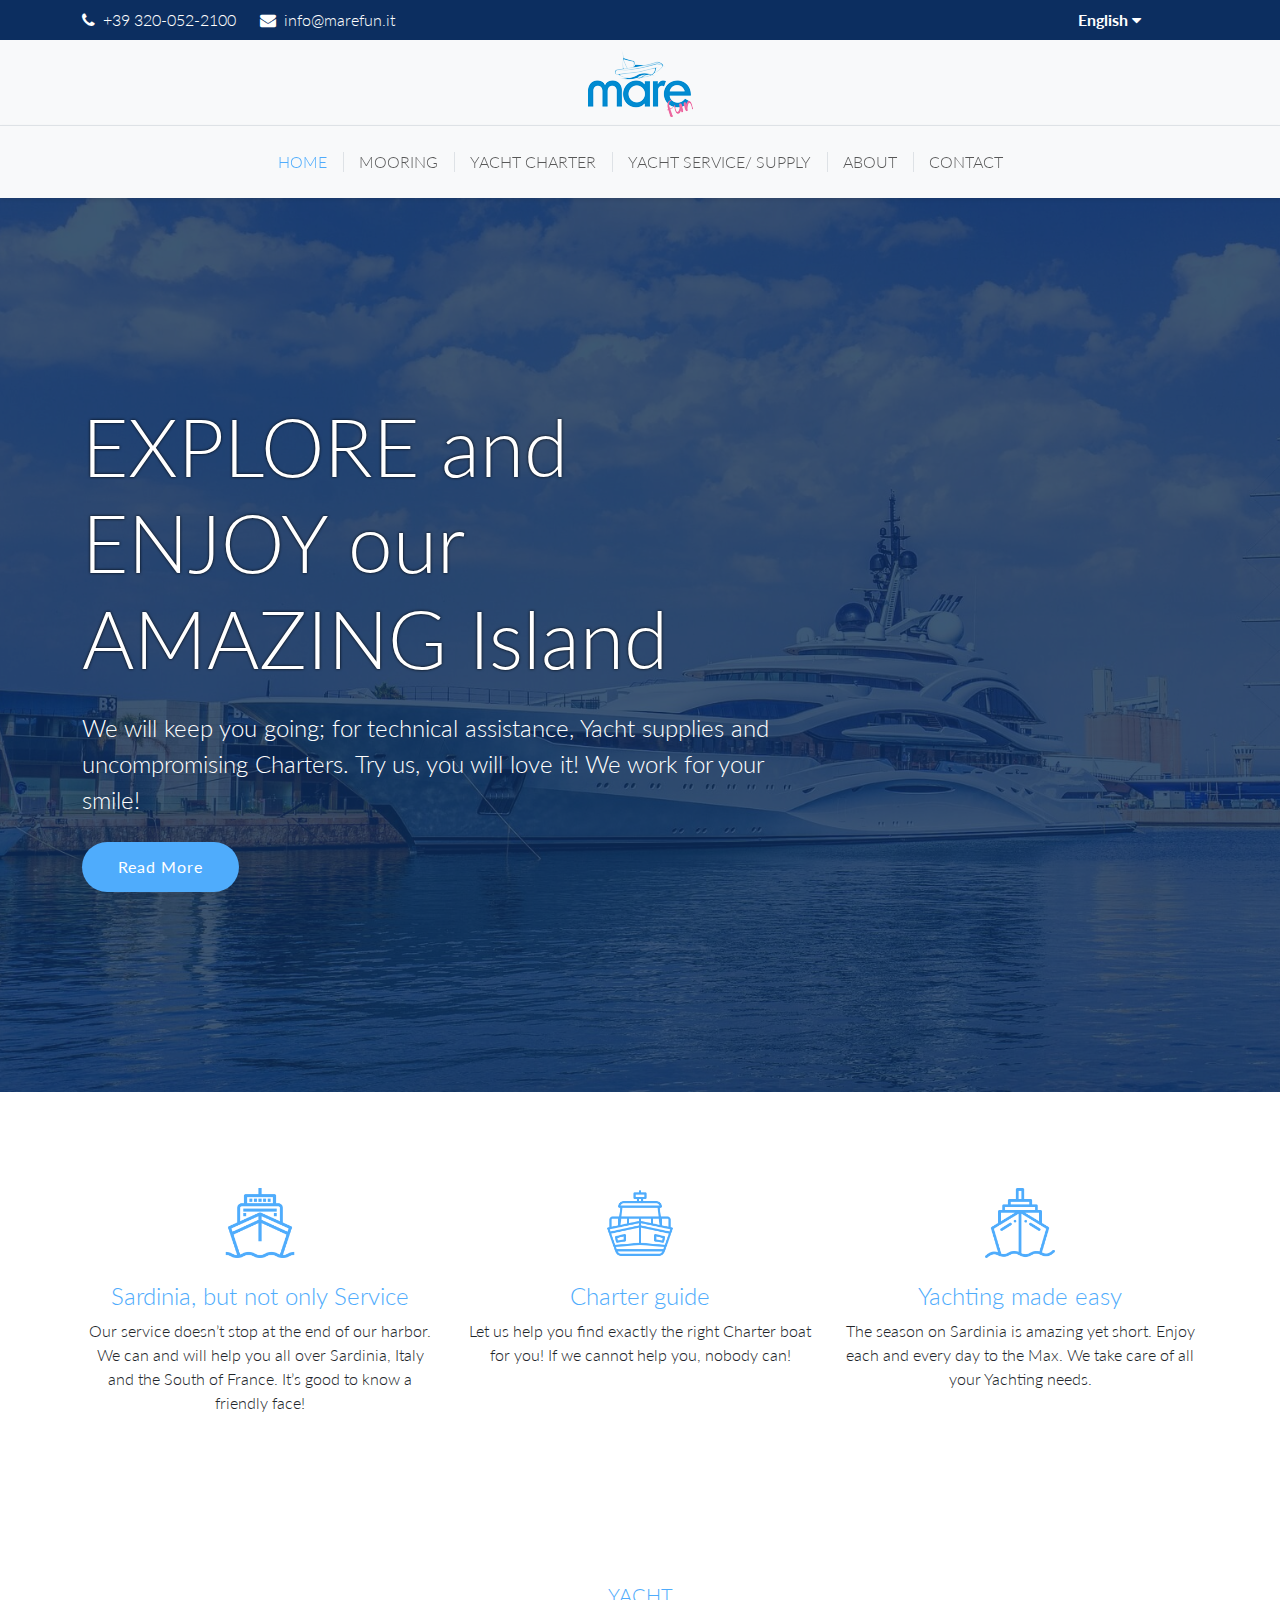
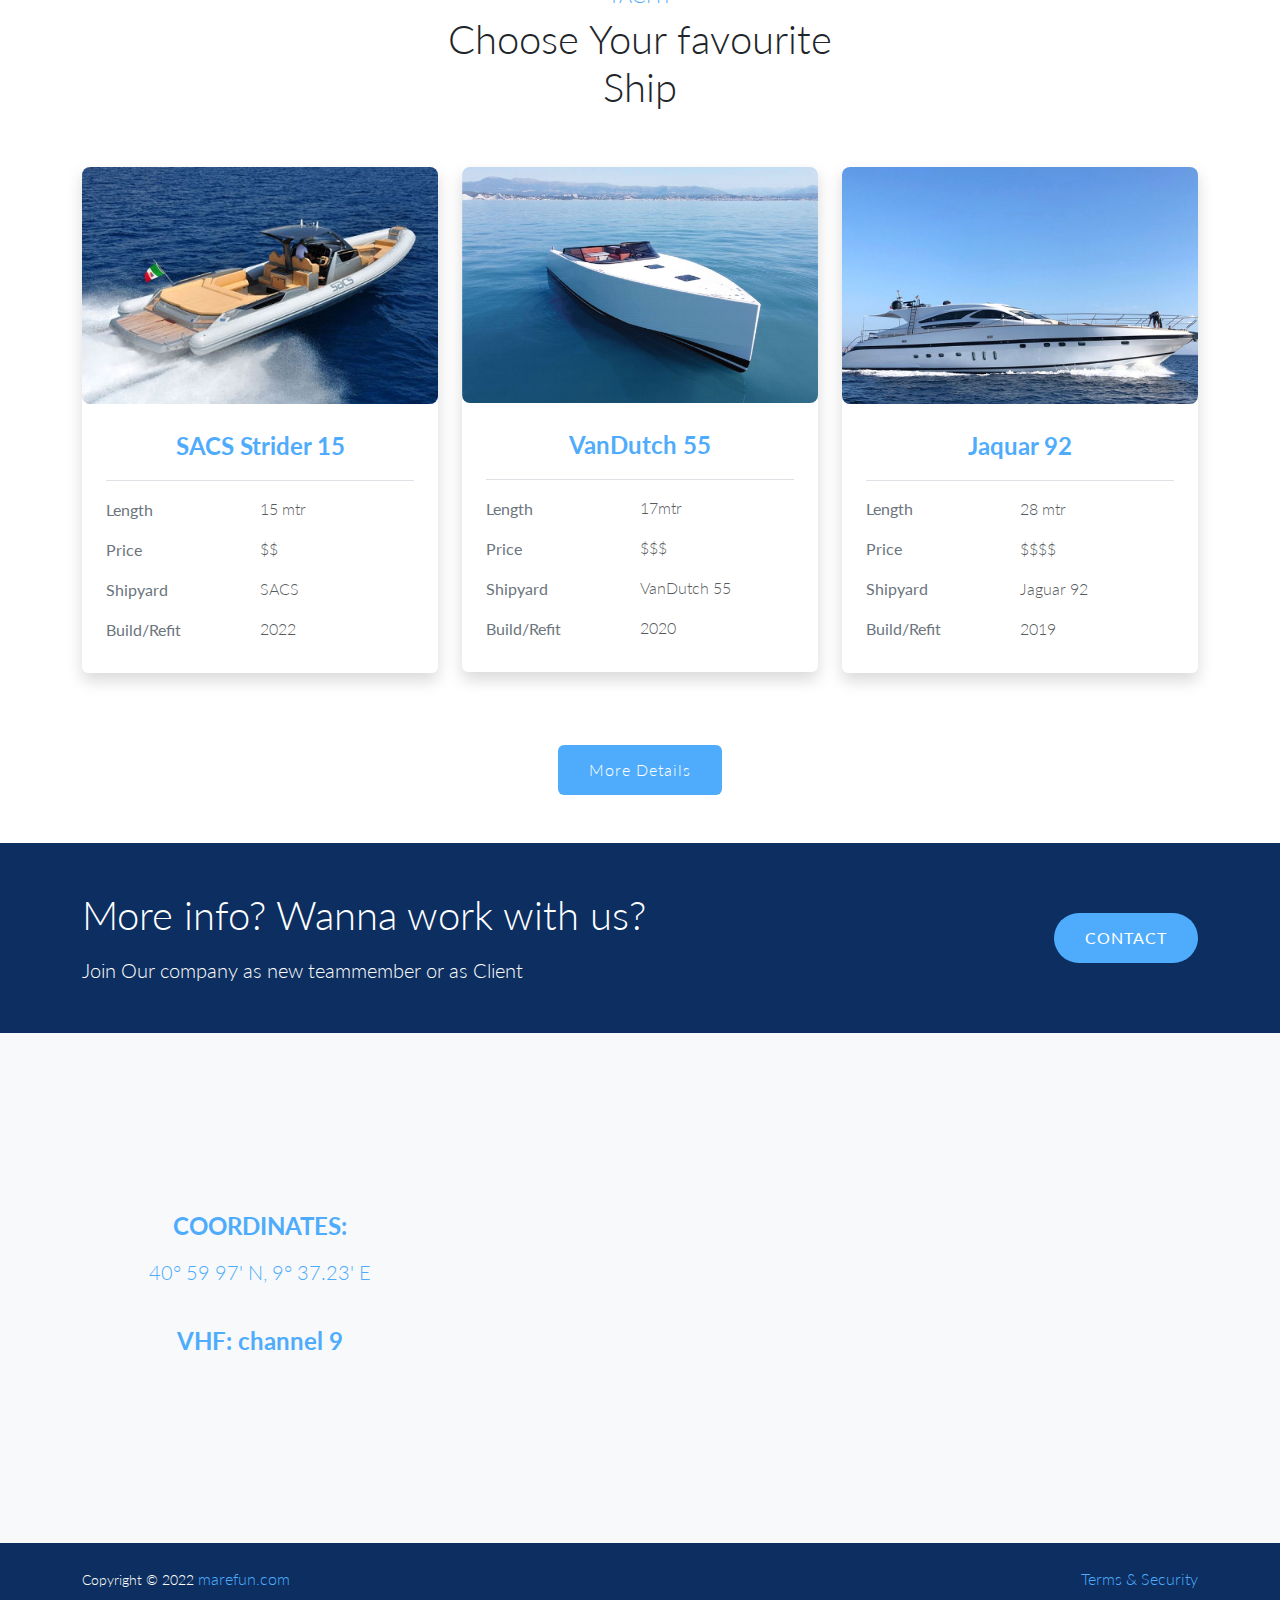
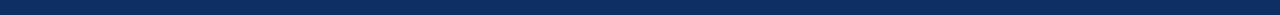
<file: index.html>
<!DOCTYPE html>
<html lang="en">
  <head>
    <!-- Required meta tags -->
    <meta charset="utf-8" />
    <meta name="viewport" content="width=device-width, initial-scale=1" />

    <!-- Bootstrap CSS -->
    <link href="https://cdn.jsdelivr.net/npm/bootstrap@5.1.3/dist/css/bootstrap.min.css" rel="stylesheet" crossorigin="anonymous" />
    <!-- google font Quicksand -->
    <link href="https://fonts.googleapis.com/css2?family=Lato:ital,wght@0,100;0,300;0,400;0,700;1,300&display=swap" rel="stylesheet" />
    <!-- font-awesome 4.7.0  -->
    <link rel="stylesheet" href="https://cdnjs.cloudflare.com/ajax/libs/font-awesome/4.7.0/css/font-awesome.min.css" crossorigin="anonymous" referrerpolicy="no-referrer" />
    <!-- style css -->
    <link rel="stylesheet" href="./css/style.css" />
    <!-- favicon  -->
    <link rel="icon" href="./images/favicon.png" />

    <title>Descrizione del sito</title>
  </head>
  <body class="top-0">
    <!-- header-top-bar part html start -->
    <header id="header-top-bar" class="py-2">
      <div class="container">
        <div class="row">
          <div class="col-9 col-md-6">
            <div class="top-bar-content d-md-flex">
              <div class="mobile-number me-4">
                <a class="d-flex align-items-center text-white fw-light" href="tel:+393200522100"><i class="fa fa-phone me-2"></i> +39 320-052-2100</a>
              </div>
              <div class="mail-number">
                <a class="d-flex align-items-center text-white fw-light" href="mailto:info@marefun.it"><i class="fa fa-envelope me-2"></i> info@marefun.it</a>
              </div>
            </div>
          </div>
          <div class="col-3 col-md-6">
            <div class="top-bar-content justify-content-end d-flex">
              <div class="language">
                <div class="language-selected">English <i class="fa fa-caret-down ms-1"></i></div>
                <ul>
                  <!-- English -->
                  <li><a href="#" class="en">English</a></li>
                  <!-- Itali -->
                  <li><a href="#" class="it">Italiano</a></li>
                </ul>
              </div>
            </div>
          </div>
        </div>
      </div>
    </header>
    <section id="logo" class="py-2 bg-light d-none d-lg-block">
      <div class="container">
        <div class="row">
          <div class="col-lg-12">
            <div class="logo text-center">
              <a href="./index.html"> <img src="./images/logo2.png" alt="logo.png" class="img-fluid" /> </a>
            </div>
          </div>
        </div>
      </div>
    </section>
    <!-- header-top-bar part html end -->

    <!-- navbar part html start -->
    <nav class="navbar navbar-expand-lg navbar-light bg-light sticky-top py-3 shadow-sm border-top">
      <div class="container">
        <a class="navbar-brand d-lg-none" href="#"><img src="./images/logo2.png" alt="logo.png" class="img-fluid" /></a>
        <button class="navbar-toggler" type="button" data-bs-toggle="collapse" data-bs-target="#navbarNavDropdown" aria-controls="navbarNavDropdown" aria-expanded="false" aria-label="Toggle navigation">
          <span class="navbar-toggler-icon"></span>
        </button>
        <div class="collapse navbar-collapse" id="navbarNavDropdown">
          <ul class="navbar-nav m-auto">
            <li class="nav-item mx-2">
              <a class="nav-link fw-light active" href="./index.html">HOME</a>
            </li>
            <li class="nav-item position-relative mx-2">
              <a class="nav-link fw-light" href="./mooring.html">MOORING</a>
            </li>
            <li class="nav-item position-relative mx-2">
              <a class="nav-link fw-light" href="./yacht_charter.html">YACHT CHARTER</a>
            </li>
            <li class="nav-item position-relative mx-2">
              <a class="nav-link fw-light" href="./yacht_service.html">YACHT SERVICE/ SUPPLY</a>
            </li>
            <li class="nav-item position-relative mx-2">
              <a class="nav-link fw-light" href="./about.html">ABOUT </a>
            </li>
            <li class="nav-item position-relative mx-2">
              <a class="nav-link fw-light" href="./contact.html">CONTACT </a>
            </li>
          </ul>
        </div>
      </div>
    </nav>
    <!-- navbar part html end -->

    <!-- banner part html start -->
    <section id="banner">
      <div class="container">
        <div class="col-lg-8">
          <div class="banner-text home-banner position-relative">
            <h3 class="text-white fw-light display-1 mb-4">EXPLORE and ENJOY our AMAZING Island</h3>
            <p class="text-white fs-4 fw-light mb-4">We will keep you going; for technical assistance, Yacht supplies and uncompromising Charters. Try us, you will love it! We work for your smile!</p>
            <a href="./yacht_charter.html"><button class="btn fw-normal rounded-pill text-white">Read More</button></a>
          </div>
        </div>
      </div>
    </section>
    <!-- banner part html end -->
    <!-- feature part html start -->
    <section id="feature" class="py-5">
      <div class="container">
        <div class="row py-5">
          <div class="col-md-4">
            <div class="feature-item text-center mb-4">
              <div class="feature-icon mb-4">
                <img width="70" src="./images/features1.png" alt="features3.png" class="img-fluid" />
              </div>
              <h5 class="fw-light fs-4">Sardinia, but not only Service</h5>
              <p class="fw-light mb-0">Our service doesn’t stop at the end of our harbor. We can and will help you all over Sardinia, Italy and the South of France. It’s good to know a friendly face!</p>
            </div>
          </div>
          <div class="col-md-4">
            <div class="feature-item text-center mb-4">
              <div class="feature-icon mb-4">
                <img width="70" src="./images/features2.png" alt="features3.png" class="img-fluid" />
              </div>
              <h5 class="fw-light fs-4">Charter guide</h5>
              <p class="fw-light mb-0">Let us help you find exactly the right Charter boat for you! If we cannot help you, nobody can!</p>
            </div>
          </div>
          <div class="col-md-4">
            <div class="feature-item text-center mb-4">
              <div class="feature-icon mb-4">
                <img width="70" src="./images/features3.png" alt="features3.png" class="img-fluid" />
              </div>
              <h5 class="fw-light fs-4">Yachting made easy</h5>
              <p class="fw-light mb-0">The season on Sardinia is amazing yet short. Enjoy each and every day to the Max. We take care of all your Yachting needs.</p>
            </div>
          </div>
        </div>
      </div>
    </section>
    <!-- feature part html end -->

    <!-- package part html start -->
    <section id="package" class="py-5">
      <div class="container">
        <div class="row">
          <div class="col-lg-5 m-auto">
            <div class="package-header text-center pb-5">
              <h4 class="fw-light fs-5">YACHT</h4>
              <h3 class="fs-1 fw-light">Choose Your favourite Ship</h3>
            </div>
          </div>
        </div>
        <div class="row mb-5">
          <div class="col-lg-4">
            <div class="package-item shadow rounded-bottom bg-white mb-4">
              <img src="./images/package1.jpg" alt="package1" class="img-fluid w-100 rounded-3" />
              <div class="package-text p-4 text-center">
                <a href="#" class="fw-bold fs-4 border-bottom pb-3 d-block">SACS Strider 15 </a>
                <div class="details-text d-flex align-items-center justify-content-between justify-content-md-start pt-3 pb-2">
                  <h4 class="w-50 text-secondary text-start fw-normal fs-6 mb-0">Length</h4>
                  <p class="fw-light mb-0 text-muted">15 mtr</p>
                </div>
                <div class="details-text d-flex align-items-center justify-content-between justify-content-md-start py-2">
                  <h4 class="w-50 text-secondary text-start fw-normal fs-6 mb-0">Price</h4>
                  <p class="fw-light mb-0 text-muted">$$</p>
                </div>
                <div class="details-text d-flex align-items-center justify-content-between justify-content-md-start py-2">
                  <h4 class="w-50 text-secondary text-start fw-normal fs-6 mb-0">Shipyard</h4>
                  <p class="fw-light mb-0 text-muted">SACS</p>
                </div>
                <div class="details-text d-flex align-items-center justify-content-between justify-content-md-start py-2">
                  <h4 class="w-50 text-secondary text-start fw-normal fs-6 mb-0">Build/Refit</h4>
                  <p class="fw-light mb-0 text-muted">2022</p>
                </div>
              </div>
            </div>
          </div>
          <div class="col-lg-4">
            <div class="package-item shadow rounded-bottom bg-white mb-4">
              <img src="./images/package2.jpg" alt="package1" class="img-fluid rounded-3" />
              <div class="package-text p-4 text-center">
                <a href="#" class="fw-bold fs-4 border-bottom pb-3 d-block">VanDutch 55</a>
                <div class="details-text details-text2 d-flex align-items-center justify-content-between justify-content-md-start pt-3 pb-2">
                  <h4 class="w-50 text-secondary text-start fw-normal fs-6 mb-0">Length</h4>
                  <p class="fw-light mb-0 text-muted">17mtr</p>
                </div>
                <div class="details-text details-text2 d-flex align-items-center justify-content-between justify-content-md-start py-2">
                  <h4 class="w-50 text-secondary text-start fw-normal fs-6 mb-0">Price</h4>
                  <p class="fw-light mb-0 text-muted">$$$</p>
                </div>
                <div class="details-text details-text2 d-flex align-items-center justify-content-between justify-content-md-start py-2">
                  <h4 class="w-50 text-secondary text-start fw-normal fs-6 mb-0">Shipyard</h4>
                  <p class="fw-light mb-0 text-muted">VanDutch 55</p>
                </div>
                <div class="details-text details-text2 d-flex align-items-center justify-content-between justify-content-md-start py-2">
                  <h4 class="w-50 text-secondary text-start fw-normal fs-6 mb-0">Build/Refit</h4>
                  <p class="fw-light mb-0 text-muted">2020</p>
                </div>
              </div>
            </div>
          </div>
          <div class="col-lg-4">
            <div class="package-item shadow rounded-bottom bg-white mb-4">
              <img src="./images/package3.jpg" alt="package3" class="img-fluid rounded-3" />
              <div class="package-text p-4 text-center">
                <a href="#" class="fw-bold fs-4 border-bottom pb-3 d-block">Jaquar 92</a>
                <div class="details-text details-text3 d-flex align-items-center justify-content-between justify-content-md-start pt-3 pb-2">
                  <h4 class="w-50 text-secondary text-start fw-normal fs-6 mb-0">Length</h4>
                  <p class="fw-light mb-0 text-muted">28 mtr</p>
                </div>
                <div class="details-text details-text3 d-flex align-items-center justify-content-between justify-content-md-start py-2">
                  <h4 class="w-50 text-secondary text-start fw-normal fs-6 mb-0">Price</h4>
                  <p class="fw-light mb-0 text-muted">$$$$</p>
                </div>
                <div class="details-text details-text3 d-flex align-items-center justify-content-between justify-content-md-start py-2">
                  <h4 class="w-50 text-secondary text-start fw-normal fs-6 mb-0">Shipyard</h4>
                  <p class="fw-light mb-0 text-muted">Jaguar 92</p>
                </div>
                <div class="details-text details-text3 d-flex align-items-center justify-content-between justify-content-md-start py-2">
                  <h4 class="w-50 text-secondary text-start fw-normal fs-6 mb-0">Build/Refit</h4>
                  <p class="fw-light mb-0 text-muted">2019</p>
                </div>
              </div>
            </div>
          </div>
        </div>
        <div class="row">
          <div class="col-lg-12">
            <div class="more-btn text-center">
              <a href="./yacht_charter.html"><button class="btn text-white fw-light">More Details</button></a>
            </div>
          </div>
        </div>
      </div>
    </section>
    <!-- package part html end -->

    <!-- agant-registation part html start -->
    <section id="agant-registation" class="py-5">
      <div class="container">
        <div class="row align-items-center">
          <div class="col-md-8">
            <div class="registation-text text-white text-center text-md-start mb-4 mb-md-0">
              <h3 class="fw-light fs-1 mb-3">More info? Wanna work with us?</h3>
              <p class="mb-0 fw-light fs-5">Join Our company as new teammember or as Client</p>
            </div>
          </div>
          <div class="col-md-4 text-md-right">
            <div class="registion-btn text-center text-md-end">
              <a href="./contact.html"><button class="btn rounded-pill text-white">CONTACT</button></a>
            </div>
          </div>
        </div>
      </div>
    </section>
    <!-- agant-registation part html end -->

    <!-- map part html start -->
    <section id="map" class="py-5 bg-light">
      <div class="container">
        <div class="row align-items-center">
          <div class="col-lg-4">
            <div class="location-match text-center">
              <h3 class="fs-4 fw-bold mb-3 text-capitalize">COORDINATES:</h3>
              <p class="fw-light fs-5">40° 59 97' N, 9° 37.23' E</p>
              <h4 class="fw-bold pt-4">VHF: channel 9</h4>
            </div>
          </div>
          <div class="col-lg-8">
            <div class="ratio ratio-16x9">
              <iframe src="https://www.google.com/maps/embed?pb=!1m18!1m12!1m3!1d3011.1649403189085!2d9.62001441517063!3d40.99976292789792!2m3!1f0!2f0!3f0!3m2!1i1024!2i768!4f13.1!3m3!1m2!1s0x12d93727e5a02b01%3A0xfd7c23d9e04e0182!2sMare%20Fun%20Charter%20%26%20Marina!5e0!3m2!1sen!2sbd!4v1647706754242!5m2!1sen!2sbd" allowfullscreen="" loading="lazy"></iframe>
            </div>
          </div>
        </div>
      </div>
    </section>
    <!-- map part html end -->

    <!-- footer part html start -->
    <section id="footer" class="py-4">
      <div class="container">
        <div class="row">
          <div class="col-md-6">
            <div class="footer-text text-center text-md-start mb-md-0 mb-4">
              <small class="fw-light text-white"><span>Copyright</span> © 2022 <a class="fs-6" href="./index.html"> marefun.com</a></small>
            </div>
          </div>
          <div class="col-md-6">
            <div class="footer-text text-center text-md-end">
              <small class="fw-light text-white">
                <label> <a class="fs-6" href="./TermsSecurity.html">Terms & Security</a> </label></small
              >
            </div>
          </div>
        </div>
      </div>
    </section>
    <!-- footer part html end -->

    <!-- jquery library functions 1.12.4v  -->
    <script src="./js/jquery-1.12.4.min.js"></script>
    <!-- Option 1: Bootstrap Bundle with Popper -->
    <script src="https://cdn.jsdelivr.net/npm/bootstrap@5.1.3/dist/js/bootstrap.bundle.min.js" integrity="sha384-ka7Sk0Gln4gmtz2MlQnikT1wXgYsOg+OMhuP+IlRH9sENBO0LRn5q+8nbTov4+1p" crossorigin="anonymous"></script>
    <!-- language change language js  -->
    <script src="./js/language.js"></script>
  </body>
</html>
</file>
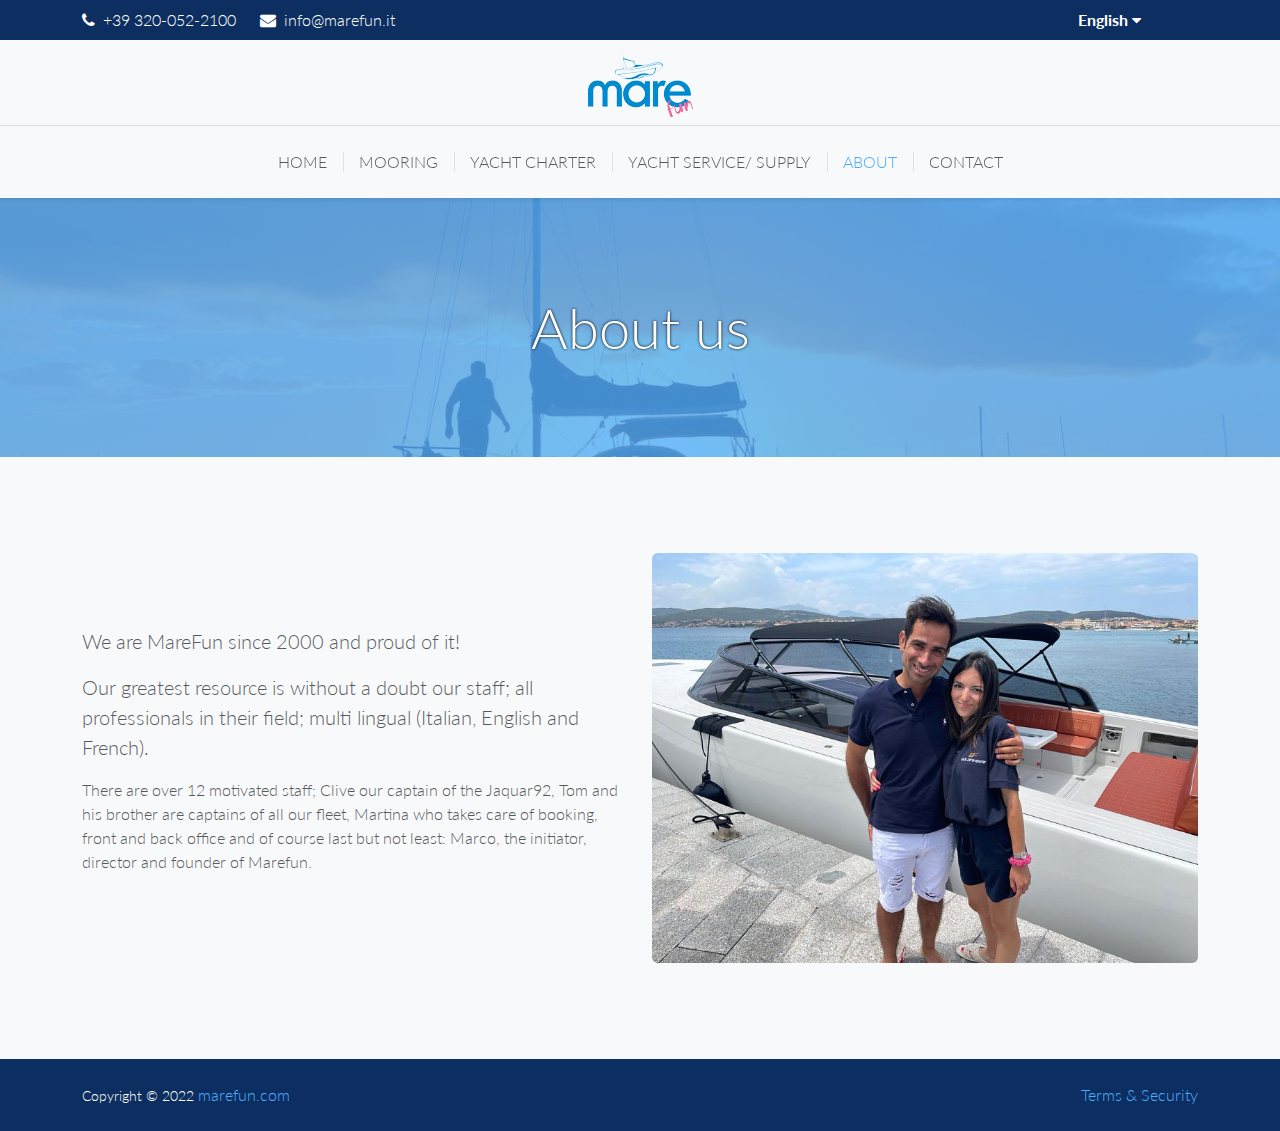
<file: about.html>
<!DOCTYPE html>
<html lang="en">
  <head>
    <!-- Required meta tags -->
    <meta charset="utf-8" />
    <meta name="viewport" content="width=device-width, initial-scale=1" />

    <!-- Bootstrap CSS -->
    <link href="https://cdn.jsdelivr.net/npm/bootstrap@5.1.3/dist/css/bootstrap.min.css" rel="stylesheet" crossorigin="anonymous" />
    <!-- google font Quicksand -->
    <link href="https://fonts.googleapis.com/css2?family=Lato:ital,wght@0,100;0,300;0,400;0,700;1,300&display=swap" rel="stylesheet" />
    <!-- font-awesome 4.7.0  -->
    <link rel="stylesheet" href="https://cdnjs.cloudflare.com/ajax/libs/font-awesome/4.7.0/css/font-awesome.min.css" crossorigin="anonymous" referrerpolicy="no-referrer" />
    <!-- style css -->
    <link rel="stylesheet" href="./css/style.css" />
    <!-- favicon  -->
    <link rel="icon" href="./images/favicon.png" />

    <title>Descrizione del sito</title>
  </head>
  <body>
    <!-- header-top-bar part html start -->
    <header id="header-top-bar" class="py-2">
      <div class="container">
        <div class="row">
          <div class="col-9 col-md-6">
            <div class="top-bar-content d-md-flex">
              <div class="mobile-number me-4">
                <a class="d-flex align-items-center text-white fw-light" href="tel:+393200522100"><i class="fa fa-phone me-2"></i> +39 320-052-2100</a>
              </div>
              <div class="mail-number">
                <a class="d-flex align-items-center text-white fw-light" href="mailto:info@marefun.it"><i class="fa fa-envelope me-2"></i> info@marefun.it</a>
              </div>
            </div>
          </div>
          <div class="col-3 col-md-6">
            <div class="top-bar-content justify-content-end d-flex">
              <div class="language">
                <div class="language-selected">English <i class="fa fa-caret-down ms-1"></i></div>
                <ul>
                  <!-- English -->
                  <li><a href="#" class="en">English</a></li>
                  <!-- Itali -->
                  <li><a href="#" class="it">Italiano</a></li>
                </ul>
              </div>
            </div>
          </div>
        </div>
      </div>
    </header>
    <section id="logo" class="py-2 bg-light d-none d-lg-block">
      <div class="container">
        <div class="row">
          <div class="col-lg-12">
            <div class="logo text-center">
              <a href="./index.html"> <img src="./images/logo2.png" alt="logo.png" class="img-fluid" /> </a>
            </div>
          </div>
        </div>
      </div>
    </section>
    <!-- header-top-bar part html end -->

    <!-- navbar part html start -->
    <nav class="navbar navbar-expand-lg navbar-light bg-light sticky-top py-3 shadow-sm border-top">
      <div class="container">
        <a class="navbar-brand d-lg-none" href="#"><img src="./images/logo2.png" alt="logo.png" class="img-fluid" /></a>
        <button class="navbar-toggler" type="button" data-bs-toggle="collapse" data-bs-target="#navbarNavDropdown" aria-controls="navbarNavDropdown" aria-expanded="false" aria-label="Toggle navigation">
          <span class="navbar-toggler-icon"></span>
        </button>
        <div class="collapse navbar-collapse" id="navbarNavDropdown">
          <ul class="navbar-nav m-auto">
            <li class="nav-item mx-2">
              <a class="nav-link fw-light" href="./index.html">HOME</a>
            </li>
            <li class="nav-item position-relative mx-2">
              <a class="nav-link fw-light" href="./mooring.html">MOORING</a>
            </li>
            <li class="nav-item position-relative mx-2">
              <a class="nav-link fw-light" href="./yacht_charter.html">YACHT CHARTER</a>
            </li>
            <li class="nav-item position-relative mx-2">
              <a class="nav-link fw-light" href="./yacht_service.html">YACHT SERVICE/ SUPPLY</a>
            </li>
            <li class="nav-item position-relative mx-2">
              <a class="nav-link fw-light active" href="./about.html">ABOUT </a>
            </li>
            <li class="nav-item position-relative mx-2">
              <a class="nav-link fw-light" href="./contact.html">CONTACT </a>
            </li>
          </ul>
        </div>
      </div>
    </nav>
    <!-- navbar part html end -->

    <!-- about banner part html start -->
    <section id="about_banner" class="py-5">
      <div class="container">
        <div class="row">
          <div class="col-lg-12">
            <div class="banner-text about-banner text-center py-5">
              <h3 class="display-4 text-white mb-0">About us</h3>
            </div>
          </div>
        </div>
      </div>
    </section>
    <!-- about banner part html end -->

    <!-- staff  part html start -->
    <section id="about_main" class="py-5 bg-light">
      <div class="container">
        <div class="row align-items-center">
          <div class="col-lg-6">
            <div class="header-text py-5">
              <p class="fw-light text-muted fs-5">We are MareFun since 2000 and proud of it!</p>
              <p class="fw-light text-muted fs-5">Our greatest resource is without a doubt our staff; all professionals in their field; multi lingual (Italian, English and French).</p>
              <p class="fw-light text-muted fs-6">There are over 12 motivated staff; Clive our captain of the Jaquar92, Tom and his brother are captains of all our fleet, Martina who takes care of booking, front and back office and of course last but not least: Marco, the initiator, director and founder of Marefun.</p>
            </div>
          </div>
          <div class="col-lg-6">
            <div class="staff-img text-center py-5">
              <img src="./images/staff.jpg" alt="staff.jpg" class="img-fluid rounded" />
            </div>
          </div>
        </div>
      </div>
    </section>
    <!-- staff  part html start -->

    <!-- footer part html start -->
    <section id="footer" class="py-4">
      <div class="container">
        <div class="row">
          <div class="col-md-6">
            <div class="footer-text text-center text-md-start mb-md-0 mb-4">
              <small class="fw-light text-white"><span>Copyright</span> © 2022 <a class="fs-6" href="./index.html"> marefun.com</a></small>
            </div>
          </div>
          <div class="col-md-6">
            <div class="footer-text text-center text-md-end">
              <small class="fw-light text-white">
                <label> <a class="fs-6" href="./TermsSecurity.html">Terms & Security</a> </label></small
              >
            </div>
          </div>
        </div>
      </div>
    </section>
    <!-- footer part html end -->

    <!-- jquery library functions 1.12.4v  -->
    <script src="./js/jquery-1.12.4.min.js"></script>
    <!-- Option 1: Bootstrap Bundle with Popper -->
    <script src="https://cdn.jsdelivr.net/npm/bootstrap@5.1.3/dist/js/bootstrap.bundle.min.js" integrity="sha384-ka7Sk0Gln4gmtz2MlQnikT1wXgYsOg+OMhuP+IlRH9sENBO0LRn5q+8nbTov4+1p" crossorigin="anonymous"></script>
    <!-- language change language js  -->
    <script src="./js/language.js"></script>
  </body>
</html>
</file>
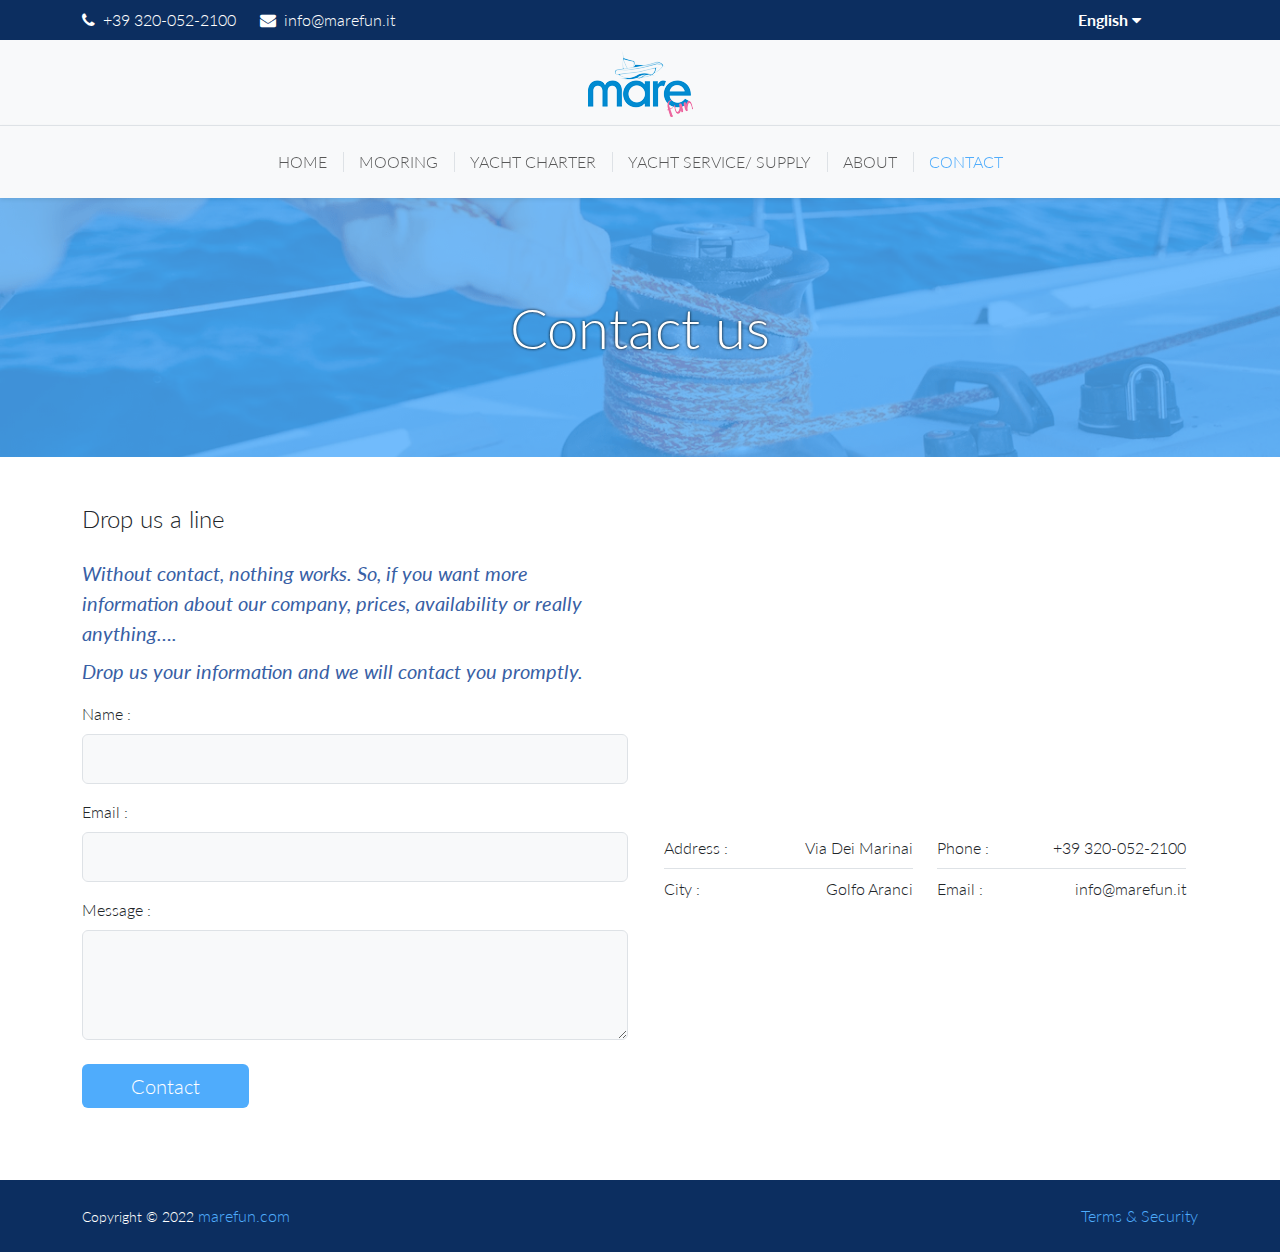
<file: contact.html>
<!DOCTYPE html>
<html lang="en">
  <head>
    <!-- Required meta tags -->
    <meta charset="utf-8" />
    <meta name="viewport" content="width=device-width, initial-scale=1" />

    <!-- Bootstrap CSS -->
    <link href="https://cdn.jsdelivr.net/npm/bootstrap@5.1.3/dist/css/bootstrap.min.css" rel="stylesheet" crossorigin="anonymous" />
    <!-- google font Quicksand -->
    <link href="https://fonts.googleapis.com/css2?family=Lato:ital,wght@0,100;0,300;0,400;0,700;1,300&display=swap" rel="stylesheet" />
    <!-- font-awesome 4.7.0  -->
    <link rel="stylesheet" href="https://cdnjs.cloudflare.com/ajax/libs/font-awesome/4.7.0/css/font-awesome.min.css" crossorigin="anonymous" referrerpolicy="no-referrer" />
    <!-- style css -->
    <link rel="stylesheet" href="./css/style.css" />
    <!-- favicon  -->
    <link rel="icon" href="./images/favicon.png" />

    <title>Descrizione del sito</title>
  </head>
  <body>
    <!-- header-top-bar part html start -->
    <header id="header-top-bar" class="py-2">
      <div class="container">
        <div class="row">
          <div class="col-9 col-md-6">
            <div class="top-bar-content d-md-flex">
              <div class="mobile-number me-4">
                <a class="d-flex align-items-center text-white fw-light" href="tel:+393200522100"><i class="fa fa-phone me-2"></i> +39 320-052-2100</a>
              </div>
              <div class="mail-number">
                <a class="d-flex align-items-center text-white fw-light" href="mailto:info@marefun.it"><i class="fa fa-envelope me-2"></i> info@marefun.it</a>
              </div>
            </div>
          </div>
          <div class="col-3 col-md-6">
            <div class="top-bar-content justify-content-end d-flex">
              <div class="language">
                <div class="language-selected">English <i class="fa fa-caret-down ms-1"></i></div>
                <ul>
                  <!-- English -->
                  <li><a href="#" class="en">English</a></li>
                  <!-- Itali -->
                  <li><a href="#" class="it">Italiano</a></li>
                </ul>
              </div>
            </div>
          </div>
        </div>
      </div>
    </header>
    <section id="logo" class="py-2 bg-light d-none d-lg-block">
      <div class="container">
        <div class="row">
          <div class="col-lg-12">
            <div class="logo text-center">
              <a href="./index.html"> <img src="./images/logo2.png" alt="logo.png" class="img-fluid" /> </a>
            </div>
          </div>
        </div>
      </div>
    </section>
    <!-- header-top-bar part html end -->

    <!-- navbar part html start -->
    <nav class="navbar navbar-expand-lg navbar-light bg-light sticky-top py-3 shadow-sm border-top">
      <div class="container">
        <a class="navbar-brand d-lg-none" href="#"><img src="./images/logo2.png" alt="logo.png" class="img-fluid" /></a>
        <button class="navbar-toggler" type="button" data-bs-toggle="collapse" data-bs-target="#navbarNavDropdown" aria-controls="navbarNavDropdown" aria-expanded="false" aria-label="Toggle navigation">
          <span class="navbar-toggler-icon"></span>
        </button>
        <div class="collapse navbar-collapse" id="navbarNavDropdown">
          <ul class="navbar-nav m-auto">
            <li class="nav-item mx-2">
              <a class="nav-link fw-light" href="./index.html">HOME</a>
            </li>
            <li class="nav-item position-relative mx-2">
              <a class="nav-link fw-light" href="./mooring.html">MOORING</a>
            </li>
            <li class="nav-item position-relative mx-2">
              <a class="nav-link fw-light" href="./yacht_charter.html">YACHT CHARTER</a>
            </li>
            <li class="nav-item position-relative mx-2">
              <a class="nav-link fw-light" href="./yacht_service.html">YACHT SERVICE/ SUPPLY</a>
            </li>
            <li class="nav-item position-relative mx-2">
              <a class="nav-link fw-light" href="./about.html">ABOUT </a>
            </li>
            <li class="nav-item position-relative mx-2">
              <a class="nav-link fw-light active" href="./contact.html">CONTACT </a>
            </li>
          </ul>
        </div>
      </div>
    </nav>
    <!-- navbar part html end -->

    <!-- contact banner part html start -->
    <section id="contact_banner" class="py-5">
      <div class="container">
        <div class="row">
          <div class="col-lg-12">
            <div class="banner-text contact-banner text-center py-5">
              <h3 class="display-4 text-white mb-0">Contact us</h3>
            </div>
          </div>
        </div>
      </div>
    </section>
    <!-- contact banner part html end -->

    <!-- contact main part html start  -->
    <section id="contact_main" class="py-5">
      <div class="container">
        <div class="row">
          <div class="col-lg-6">
            <div class="contact_taxt mb-4">
              <h5 class="fs-4 fw-light mb-4">Drop us a line</h5>
              <p class="fs-5 mb-2"><em>Without contact, nothing works. So, if you want more information about our company, prices, availability or really anything….</em></p>
              <p class="fs-5"><em>Drop us your information and we will contact you promptly.</em></p>

              <form>
                <div class="mb-3">
                  <label for="name" class="form-label fw-light">Name :</label>
                  <input type="text" class="form-control bg-light form-height" id="name" aria-describedby="emailHelp" />
                </div>
                <div class="mb-3">
                  <label for="email" class="form-label fw-light">Email :</label>
                  <input type="email" class="form-control bg-light form-height" id="email" aria-describedby="emailHelp" />
                </div>
                <div class="mb-3">
                  <label for="email" class="form-label fw-light">Message :</label>
                  <textarea name="messages" class="form-control bg-light" id="messages" rows="4"></textarea>
                </div>
                <button type="submit" class="btn fs-5 fw-light px-5 text-white mt-2">Contact</button>
              </form>
            </div>
          </div>
          <div class="col-lg-6">
            <div class="map_address">
              <div class="ratio ratio-16x9">
                <iframe src="https://www.google.com/maps/embed?pb=!1m18!1m12!1m3!1d3011.1649403189085!2d9.62001441517063!3d40.99976292789792!2m3!1f0!2f0!3f0!3m2!1i1024!2i768!4f13.1!3m3!1m2!1s0x12d93727e5a02b01%3A0xfd7c23d9e04e0182!2sMare%20Fun%20Charter%20%26%20Marina!5e0!3m2!1sen!2sbd!4v1647706754242!5m2!1sen!2sbd" allowfullscreen="" loading="lazy"></iframe>
              </div>
              <div class="address-text pt-3">
                <div class="row m-auto">
                  <div class="col-md-6">
                    <div class="d-flex m-auto justify-content-between py-2 border-bottom">
                      <div class="adderss fw-light">Address :</div>
                      <div class="area fw-light text-dark">Via Dei Marinai</div>
                    </div>
                    <div class="d-flex m-auto justify-content-between py-2">
                      <div class="adderss fw-light">City :</div>
                      <div class="area fw-light text-dark">Golfo Aranci</div>
                    </div>
                  </div>
                  <div class="col-md-6">
                    <div class="d-flex m-auto justify-content-between py-2 border-bottom">
                      <div class="adderss fw-light">Phone :</div>
                      <div class="area fw-light"><a class="text-dark" href="tel:+393200522100">+39 320-052-2100</a></div>
                    </div>
                    <div class="d-flex m-auto justify-content-between py-2">
                      <div class="adderss fw-light">Email :</div>
                      <div class="area fw-light"><a class="text-dark" href="mailto:info@marefun.it">info@marefun.it</a></div>
                    </div>
                  </div>
                </div>
              </div>
            </div>
          </div>
        </div>
      </div>
    </section>
    <!-- contact main part html end  -->

    <!-- footer part html start -->
    <section id="footer" class="py-4">
      <div class="container">
        <div class="row">
          <div class="col-md-6">
            <div class="footer-text text-center text-md-start mb-md-0 mb-4">
              <small class="fw-light text-white"><span>Copyright</span> © 2022 <a class="fs-6" href="./index.html"> marefun.com</a></small>
            </div>
          </div>
          <div class="col-md-6">
            <div class="footer-text text-center text-md-end">
              <small class="fw-light text-white">
                <label> <a class="fs-6" href="./TermsSecurity.html">Terms & Security</a> </label></small
              >
            </div>
          </div>
        </div>
      </div>
    </section>
    <!-- footer part html end -->

    <!-- jquery library functions 1.12.4v  -->
    <script src="./js/jquery-1.12.4.min.js"></script>
    <!-- Option 1: Bootstrap Bundle with Popper -->
    <script src="https://cdn.jsdelivr.net/npm/bootstrap@5.1.3/dist/js/bootstrap.bundle.min.js" integrity="sha384-ka7Sk0Gln4gmtz2MlQnikT1wXgYsOg+OMhuP+IlRH9sENBO0LRn5q+8nbTov4+1p" crossorigin="anonymous"></script>
    <!-- language change language js  -->
    <script src="./js/language.js"></script>
  </body>
</html>
</file>
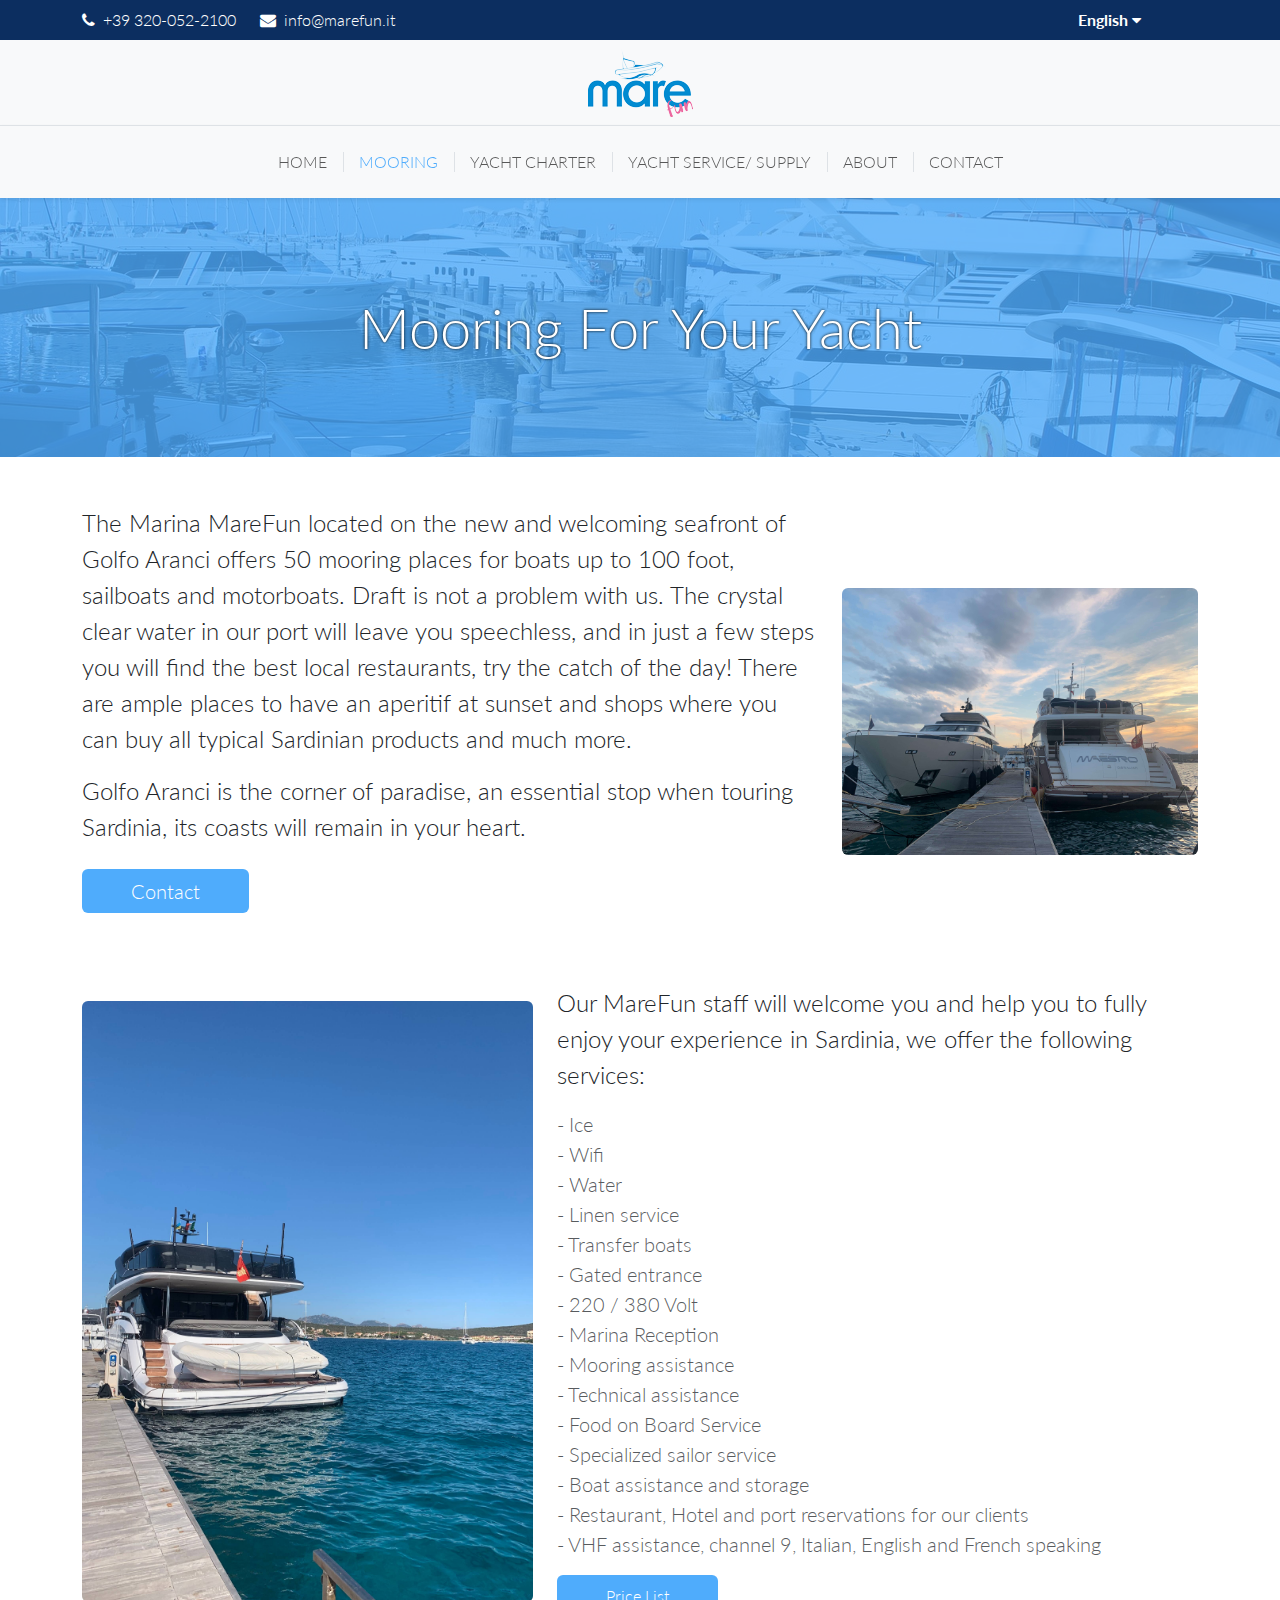
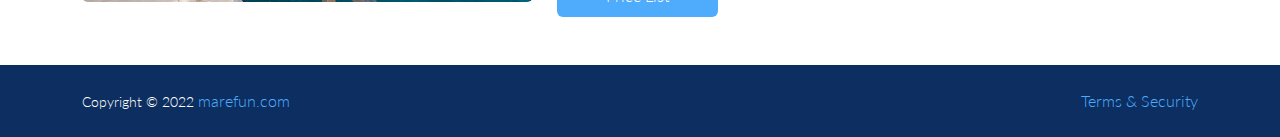
<file: mooring.html>
<!DOCTYPE html>
<html lang="en">
  <head>
    <!-- Required meta tags -->
    <meta charset="utf-8" />
    <meta name="viewport" content="width=device-width, initial-scale=1" />

    <!-- Bootstrap CSS -->
    <link href="https://cdn.jsdelivr.net/npm/bootstrap@5.1.3/dist/css/bootstrap.min.css" rel="stylesheet" crossorigin="anonymous" />
    <!-- google font Quicksand -->
    <link href="https://fonts.googleapis.com/css2?family=Lato:ital,wght@0,100;0,300;0,400;0,700;1,300&display=swap" rel="stylesheet" />
    <!-- font-awesome 4.7.0  -->
    <link rel="stylesheet" href="https://cdnjs.cloudflare.com/ajax/libs/font-awesome/4.7.0/css/font-awesome.min.css" crossorigin="anonymous" referrerpolicy="no-referrer" />
    <!-- style css -->
    <link rel="stylesheet" href="./css/style.css" />
    <!-- favicon  -->
    <link rel="icon" href="./images/favicon.png" />

    <title>Descrizione del sito</title>
  </head>
  <body>
    <!-- header-top-bar part html start -->
    <header id="header-top-bar" class="py-2">
      <div class="container">
        <div class="row">
          <div class="col-9 col-md-6">
            <div class="top-bar-content d-md-flex">
              <div class="mobile-number me-4">
                <a class="d-flex align-items-center text-white fw-light" href="tel:+393200522100"><i class="fa fa-phone me-2"></i> +39 320-052-2100</a>
              </div>
              <div class="mail-number">
                <a class="d-flex align-items-center text-white fw-light" href="mailto:info@marefun.it"><i class="fa fa-envelope me-2"></i> info@marefun.it</a>
              </div>
            </div>
          </div>
          <div class="col-3 col-md-6">
            <div class="top-bar-content justify-content-end d-flex">
              <div class="language">
                <div class="language-selected">English <i class="fa fa-caret-down ms-1"></i></div>
                <ul>
                  <!-- English -->
                  <li><a href="#" class="en">English</a></li>
                  <!-- Itali -->
                  <li><a href="#" class="it">Italiano</a></li>
                </ul>
              </div>
            </div>
          </div>
        </div>
      </div>
    </header>
    <section id="logo" class="py-2 bg-light d-none d-lg-block">
      <div class="container">
        <div class="row">
          <div class="col-lg-12">
            <div class="logo text-center">
              <a href="./index.html"> <img src="./images/logo2.png" alt="logo.png" class="img-fluid" /> </a>
            </div>
          </div>
        </div>
      </div>
    </section>
    <!-- header-top-bar part html end -->

    <!-- navbar part html start -->
    <nav class="navbar navbar-expand-lg navbar-light bg-light sticky-top py-3 shadow-sm border-top">
      <div class="container">
        <a class="navbar-brand d-lg-none" href="#"><img src="./images/logo2.png" alt="logo.png" class="img-fluid" /></a>
        <button class="navbar-toggler" type="button" data-bs-toggle="collapse" data-bs-target="#navbarNavDropdown" aria-controls="navbarNavDropdown" aria-expanded="false" aria-label="Toggle navigation">
          <span class="navbar-toggler-icon"></span>
        </button>
        <div class="collapse navbar-collapse" id="navbarNavDropdown">
          <ul class="navbar-nav m-auto">
            <li class="nav-item mx-2">
              <a class="nav-link fw-light" href="./index.html">HOME</a>
            </li>
            <li class="nav-item position-relative mx-2">
              <a class="nav-link fw-light active" href="./mooring.html">MOORING</a>
            </li>
            <li class="nav-item position-relative mx-2">
              <a class="nav-link fw-light" href="./yacht_charter.html">YACHT CHARTER</a>
            </li>
            <li class="nav-item position-relative mx-2">
              <a class="nav-link fw-light" href="./yacht_service.html">YACHT SERVICE/ SUPPLY</a>
            </li>
            <li class="nav-item position-relative mx-2">
              <a class="nav-link fw-light" href="./about.html">ABOUT </a>
            </li>
            <li class="nav-item position-relative mx-2">
              <a class="nav-link fw-light" href="./contact.html">CONTACT </a>
            </li>
          </ul>
        </div>
      </div>
    </nav>
    <!-- navbar part html end -->

    <!-- mooring banner part html start -->
    <section id="mooring_banner" class="py-5">
      <div class="container">
        <div class="row">
          <div class="col-lg-12">
            <div class="banner-text mooring-banner text-center py-5">
              <h3 class="display-4 text-white mb-0">Mooring For Your Yacht</h3>
            </div>
          </div>
        </div>
      </div>
    </section>
    <!-- mooring banner part html end -->

    <!-- mooring main part html start -->
    <section id="mooring_main" class="py-5">
      <div class="container">
        <div class="row align-items-center">
          <div class="col-lg-8">
            <div class="mooring-content">
              <p class="fs-4 fw-light">The Marina MareFun located on the new and welcoming seafront of Golfo Aranci offers 50 mooring places for boats up to 100 foot, sailboats and motorboats. Draft is not a problem with us. The crystal clear water in our port will leave you speechless, and in just a few steps you will find the best local restaurants, try the catch of the day! There are ample places to have an aperitif at sunset and shops where you can buy all typical Sardinian products and much more.</p>
              <p class="fs-4 fw-light">Golfo Aranci is the corner of paradise, an essential stop when touring Sardinia, its coasts will remain in your heart.</p>
              <div class="contact_taxt mb-4">
                <a href="./contact.html"><button type="submit" class="btn fs-5 fw-light px-5 text-white mt-2">Contact</button></a>
              </div>
            </div>
          </div>
          <div class="col-lg-4">
            <div class="mooring-content">
              <img src="./images/mooring_main.jpg" alt="mooring_main.jpg" class="img-fluid rounded" />
            </div>
          </div>
        </div>
        <div class="row pt-5 align-items-center">
          <div class="col-lg-5">
            <div class="mooring-content">
              <img src="./images/mooring_main2.jpg" alt="mooring_main.jpg" class="img-fluid rounded" />
            </div>
          </div>
          <div class="col-lg-7">
            <div class="mooring-content">
              <p class="fs-4 fw-light">Our MareFun staff will welcome you and help you to fully enjoy your experience in Sardinia, we offer the following services:</p>
              <ul>
                <li class="fw-light text-muted fs-5">- Ice</li>
                <li class="fw-light text-muted fs-5">- Wifi</li>
                <li class="fw-light text-muted fs-5">- Water</li>
                <li class="fw-light text-muted fs-5">- Linen service</li>
                <li class="fw-light text-muted fs-5">- Transfer boats</li>
                <li class="fw-light text-muted fs-5">- Gated entrance</li>
                <li class="fw-light text-muted fs-5">- 220 / 380 Volt</li>
                <li class="fw-light text-muted fs-5">- Marina Reception</li>
                <li class="fw-light text-muted fs-5">- Mooring assistance</li>
                <li class="fw-light text-muted fs-5">- Technical assistance</li>
                <li class="fw-light text-muted fs-5">- Food on Board Service</li>
                <li class="fw-light text-muted fs-5">- Specialized sailor service</li>
                <li class="fw-light text-muted fs-5">- Boat assistance and storage</li>
                <li class="fw-light text-muted fs-5">- Restaurant, Hotel and port reservations for our clients</li>
                <li class="fw-light text-muted fs-5">- VHF assistance, channel 9, Italian, English and French speaking</li>
              </ul>
              <div class="price_btn pt-3">
                <!-- Button trigger modal -->
                <button type="button" class="btn fw-light px-5 py-2 text-white" data-bs-toggle="modal" data-bs-target="#exampleModal">Price List</button>

                <!-- Modal -->
                <div class="modal fade" id="exampleModal" tabindex="-1" aria-labelledby="exampleModalLabel" aria-hidden="true">
                  <div class="modal-dialog modal-dialog-centered w-100">
                    <div class="modal-content">
                      <div class="modal-header">
                        <button type="button" class="btn-close" data-bs-dismiss="modal" aria-label="Close"></button>
                      </div>
                      <div class="modal-body">
                        <img src="./images/mooring_price_list.png" alt="mooring_price_list.png" class="img-fluid" />
                      </div>
                    </div>
                  </div>
                </div>
              </div>
            </div>
          </div>
        </div>
      </div>
    </section>
    <!-- mooring main part html end -->

    <!-- footer part html start -->
    <section id="footer" class="py-4">
      <div class="container">
        <div class="row">
          <div class="col-md-6">
            <div class="footer-text text-center text-md-start mb-md-0 mb-4">
              <small class="fw-light text-white"><span>Copyright</span> © 2022 <a class="fs-6" href="./index.html"> marefun.com</a></small>
            </div>
          </div>
          <div class="col-md-6">
            <div class="footer-text text-center text-md-end">
              <small class="fw-light text-white">
                <label> <a class="fs-6" href="./TermsSecurity.html">Terms & Security</a> </label></small
              >
            </div>
          </div>
        </div>
      </div>
    </section>
    <!-- footer part html end -->

    <!-- jquery library functions 1.12.4v  -->
    <script src="./js/jquery-1.12.4.min.js"></script>
    <!-- Option 1: Bootstrap Bundle with Popper -->
    <script src="https://cdn.jsdelivr.net/npm/bootstrap@5.1.3/dist/js/bootstrap.bundle.min.js" integrity="sha384-ka7Sk0Gln4gmtz2MlQnikT1wXgYsOg+OMhuP+IlRH9sENBO0LRn5q+8nbTov4+1p" crossorigin="anonymous"></script>
    <!-- language change language js  -->
    <script src="./js/language.js"></script>
  </body>
</html>
</file>
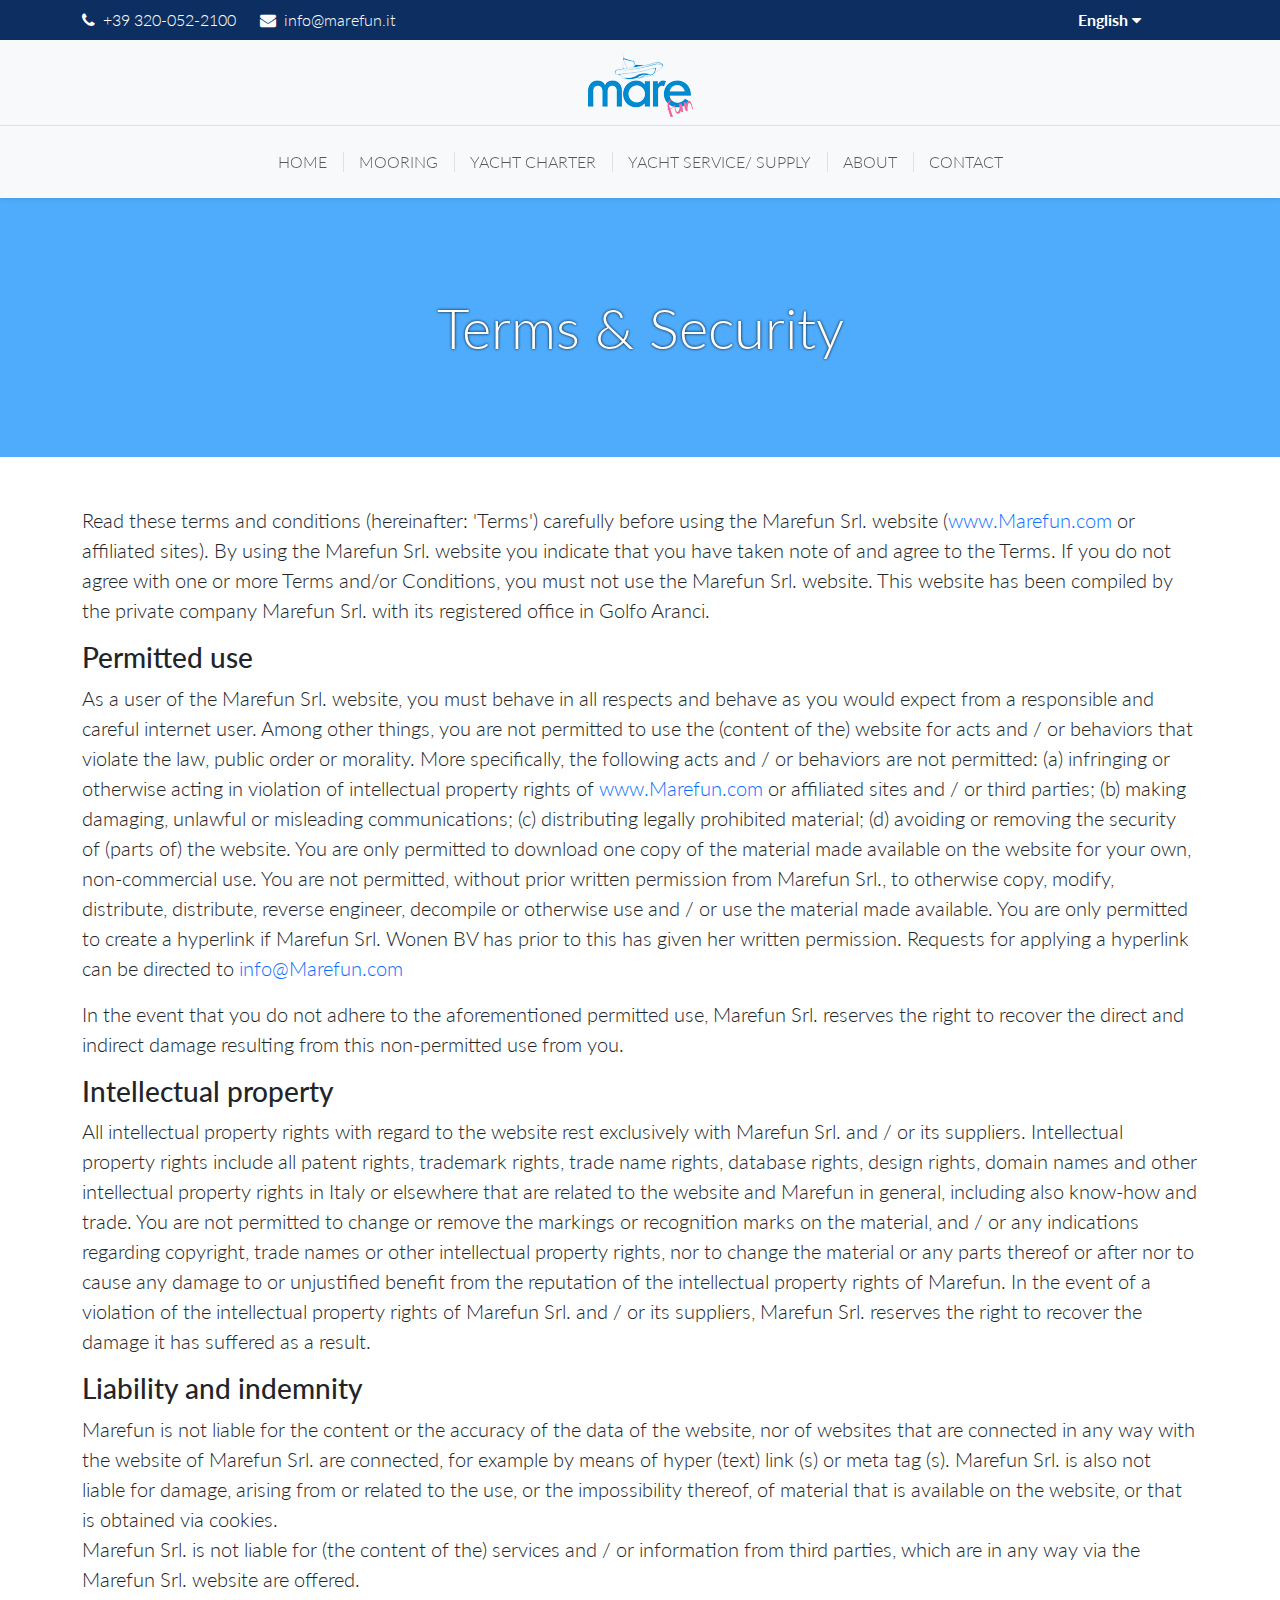
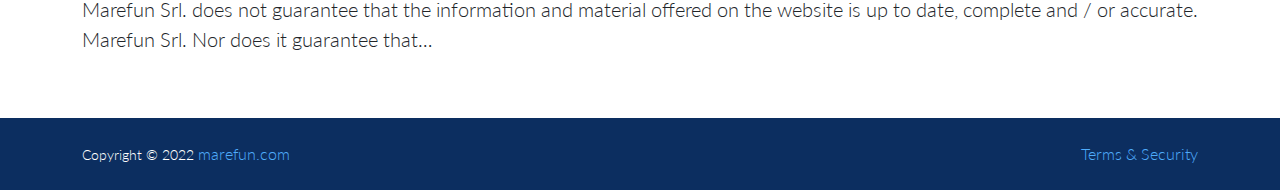
<file: TermsSecurity.html>
<!DOCTYPE html>
<html lang="en">
  <head>
    <!-- Required meta tags -->
    <meta charset="utf-8" />
    <meta name="viewport" content="width=device-width, initial-scale=1" />

    <!-- Bootstrap CSS -->
    <link href="https://cdn.jsdelivr.net/npm/bootstrap@5.1.3/dist/css/bootstrap.min.css" rel="stylesheet" crossorigin="anonymous" />
    <!-- google font Quicksand -->
    <link href="https://fonts.googleapis.com/css2?family=Lato:ital,wght@0,100;0,300;0,400;0,700;1,300&display=swap" rel="stylesheet" />
    <!-- font-awesome 4.7.0  -->
    <link rel="stylesheet" href="https://cdnjs.cloudflare.com/ajax/libs/font-awesome/4.7.0/css/font-awesome.min.css" crossorigin="anonymous" referrerpolicy="no-referrer" />
    <!-- style css -->
    <link rel="stylesheet" href="./css/style.css" />
    <!-- favicon  -->
    <link rel="icon" href="./images/favicon.png" />

    <title>Descrizione del sito</title>
  </head>
  <body>
    <!-- header-top-bar part html start -->
    <header id="header-top-bar" class="py-2">
      <div class="container">
        <div class="row">
          <div class="col-9 col-md-6">
            <div class="top-bar-content d-md-flex">
              <div class="mobile-number me-4">
                <a class="d-flex align-items-center text-white fw-light" href="tel:+393200522100"><i class="fa fa-phone me-2"></i> +39 320-052-2100</a>
              </div>
              <div class="mail-number">
                <a class="d-flex align-items-center text-white fw-light" href="mailto:info@marefun.it"><i class="fa fa-envelope me-2"></i> info@marefun.it</a>
              </div>
            </div>
          </div>
          <div class="col-3 col-md-6">
            <div class="top-bar-content justify-content-end d-flex">
              <div class="language">
                <div class="language-selected">English <i class="fa fa-caret-down ms-1"></i></div>
                <ul>
                  <!-- English -->
                  <li><a href="#" class="en">English</a></li>
                  <!-- Itali -->
                  <li><a href="#" class="it">Italiano</a></li>
                </ul>
              </div>
            </div>
          </div>
        </div>
      </div>
    </header>
    <section id="logo" class="py-2 bg-light d-none d-lg-block">
      <div class="container">
        <div class="row">
          <div class="col-lg-12">
            <div class="logo text-center">
              <a href="./index.html"> <img src="./images/logo2.png" alt="logo.png" class="img-fluid" /> </a>
            </div>
          </div>
        </div>
      </div>
    </section>
    <!-- header-top-bar part html end -->

    <!-- navbar part html start -->
    <nav class="navbar navbar-expand-lg navbar-light bg-light sticky-top py-3 shadow-sm border-top">
      <div class="container">
        <a class="navbar-brand d-lg-none" href="#"><img src="./images/logo2.png" alt="logo.png" class="img-fluid" /></a>
        <button class="navbar-toggler" type="button" data-bs-toggle="collapse" data-bs-target="#navbarNavDropdown" aria-controls="navbarNavDropdown" aria-expanded="false" aria-label="Toggle navigation">
          <span class="navbar-toggler-icon"></span>
        </button>
        <div class="collapse navbar-collapse" id="navbarNavDropdown">
          <ul class="navbar-nav m-auto">
            <li class="nav-item mx-2">
              <a class="nav-link fw-light" href="./index.html">HOME</a>
            </li>
            <li class="nav-item position-relative mx-2">
              <a class="nav-link fw-light" href="./mooring.html">MOORING</a>
            </li>
            <li class="nav-item position-relative mx-2">
              <a class="nav-link fw-light" href="./yacht_charter.html">YACHT CHARTER</a>
            </li>
            <li class="nav-item position-relative mx-2">
              <a class="nav-link fw-light" href="./yacht_service.html">YACHT SERVICE/ SUPPLY</a>
            </li>
            <li class="nav-item position-relative mx-2">
              <a class="nav-link fw-light" href="./about.html">ABOUT </a>
            </li>
            <li class="nav-item position-relative mx-2">
              <a class="nav-link fw-light" href="./contact.html">CONTACT </a>
            </li>
          </ul>
        </div>
      </div>
    </nav>
    <!-- navbar part html end -->

    <!-- termsandsecurity banner part html start -->
    <section id="termsandsecurity" class="py-5">
      <div class="container">
        <div class="row">
          <div class="col-lg-12">
            <div class="banner-text termsandsecurity-header text-center py-5">
              <h3 class="display-4 text-white mb-0">Terms & Security</h3>
            </div>
          </div>
        </div>
      </div>
    </section>
    <!-- termsandsecurity banner part html end -->

    <!-- termsandsecurity main part html start -->
    <section id="termsandsecurity_main" class="py-5">
      <div class="container">
        <div class="row">
          <div class="col-lg-12">
            <div class="termsandsecurity-text">
              <p class="fw-light fs-5">Read these terms and conditions (hereinafter: 'Terms') carefully before using the Marefun Srl. website (<a href="www.Marefun.com">www.Marefun.com</a> or affiliated sites). By using the Marefun Srl. website you indicate that you have taken note of and agree to the Terms. If you do not agree with one or more Terms and/or Conditions, you must not use the Marefun Srl. website. This website has been compiled by the private company Marefun Srl. with its registered office in Golfo Aranci.</p>
              <h3>Permitted use</h3>
              <p class="fw-light fs-5">
                As a user of the Marefun Srl. website, you must behave in all respects and behave as you would expect from a responsible and careful internet user. Among other things, you are not permitted to use the (content of the) website for acts and / or behaviors that violate the law, public order or morality. More specifically, the following acts and / or behaviors are not permitted: (a) infringing or otherwise acting in violation of intellectual property rights of <a href="www.Marefun.com">www.Marefun.com</a> or affiliated sites and / or third parties; (b) making damaging, unlawful or misleading communications; (c) distributing legally prohibited material; (d) avoiding or removing the security of (parts of) the website. You are only permitted to download one copy of the material made available on the website for your own, non-commercial use. You are not permitted, without prior written permission from Marefun Srl., to otherwise copy, modify, distribute, distribute, reverse
                engineer, decompile or otherwise use and / or use the material made available. You are only permitted to create a hyperlink if Marefun Srl. Wonen BV has prior to this has given her written permission. Requests for applying a hyperlink can be directed to <a href="mailto:info@Marefun.com">info@Marefun.com</a>
              </p>
              <p class="fw-light fs-5">In the event that you do not adhere to the aforementioned permitted use, Marefun Srl. reserves the right to recover the direct and indirect damage resulting from this non-permitted use from you.</p>
              <h3>Intellectual property</h3>
              <p class="fw-light fs-5">
                All intellectual property rights with regard to the website rest exclusively with Marefun Srl. and / or its suppliers. Intellectual property rights include all patent rights, trademark rights, trade name rights, database rights, design rights, domain names and other intellectual property rights in Italy or elsewhere that are related to the website and Marefun in general, including also know-how and trade. You are not permitted to change or remove the markings or recognition marks on the material, and / or any indications regarding copyright, trade names or other intellectual property rights, nor to change the material or any parts thereof or after nor to cause any damage to or unjustified benefit from the reputation of the intellectual property rights of Marefun. In the event of a violation of the intellectual property rights of Marefun Srl. and / or its suppliers, Marefun Srl. reserves the right to recover the damage it has suffered as a result.
              </p>
              <h3>Liability and indemnity</h3>
              <p class="fw-light fs-5 mb-0">Marefun is not liable for the content or the accuracy of the data of the website, nor of websites that are connected in any way with the website of Marefun Srl. are connected, for example by means of hyper (text) link (s) or meta tag (s). Marefun Srl. is also not liable for damage, arising from or related to the use, or the impossibility thereof, of material that is available on the website, or that is obtained via cookies.</p>
              <p class="fw-light fs-5 mb-0">Marefun Srl. is not liable for (the content of the) services and / or information from third parties, which are in any way via the Marefun Srl. website are offered.</p>
              <p class="fw-light fs-5">Marefun Srl. does not guarantee that the information and material offered on the website is up to date, complete and / or accurate. Marefun Srl. Nor does it guarantee that…</p>
            </div>
          </div>
        </div>
      </div>
    </section>
    <!-- termsandsecurity main part html end -->

    <!-- footer part html start -->
    <section id="footer" class="py-4">
      <div class="container">
        <div class="row">
          <div class="col-md-6">
            <div class="footer-text text-center text-md-start mb-md-0 mb-4">
              <small class="fw-light text-white"><span>Copyright</span> © 2022 <a class="fs-6" href="./index.html"> marefun.com</a></small>
            </div>
          </div>
          <div class="col-md-6">
            <div class="footer-text text-center text-md-end">
              <small class="fw-light text-white">
                <label> <a class="fs-6" href="./TermsSecurity.html">Terms & Security</a> </label></small
              >
            </div>
          </div>
        </div>
      </div>
    </section>
    <!-- footer part html end -->

    <!-- jquery library functions 1.12.4v  -->
    <script src="./js/jquery-1.12.4.min.js"></script>
    <!-- Option 1: Bootstrap Bundle with Popper -->
    <script src="https://cdn.jsdelivr.net/npm/bootstrap@5.1.3/dist/js/bootstrap.bundle.min.js" integrity="sha384-ka7Sk0Gln4gmtz2MlQnikT1wXgYsOg+OMhuP+IlRH9sENBO0LRn5q+8nbTov4+1p" crossorigin="anonymous"></script>
    <!-- language change language js  -->
    <script src="./js/language.js"></script>
  </body>
</html>
</file>
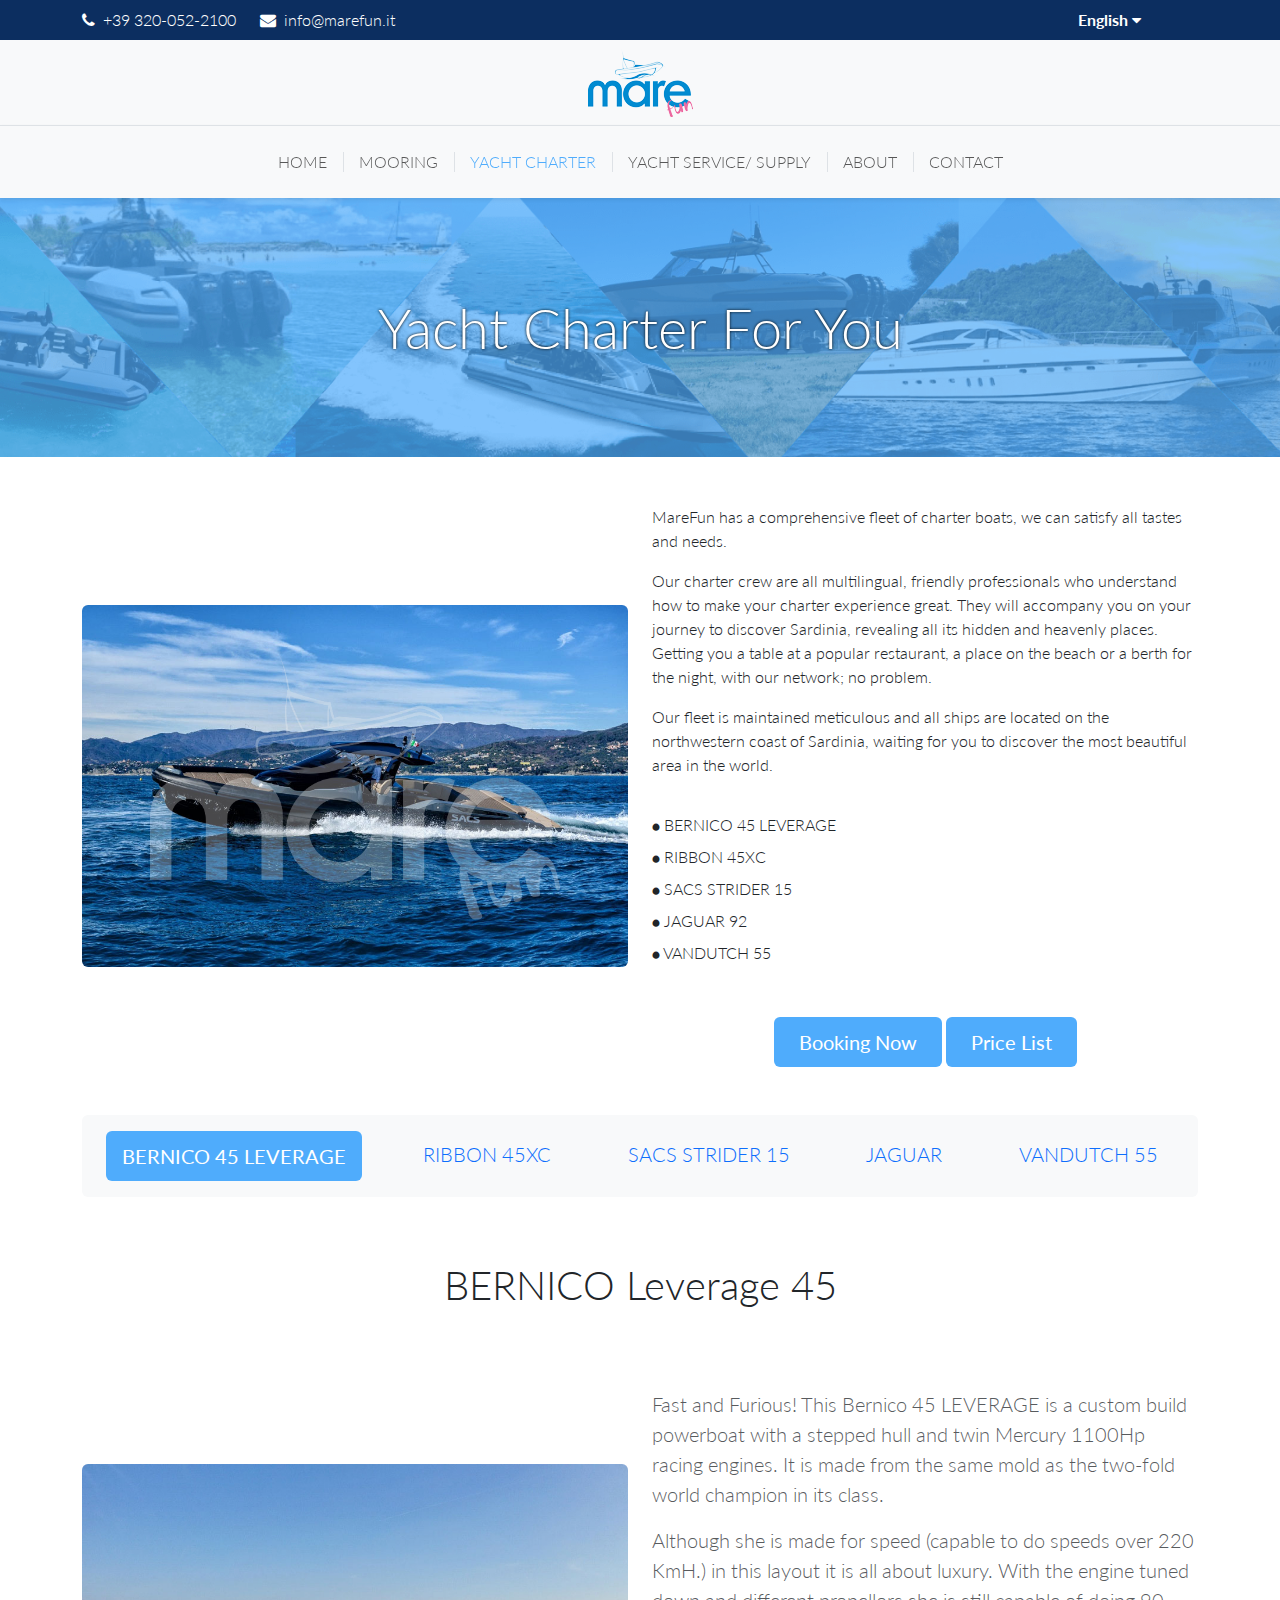
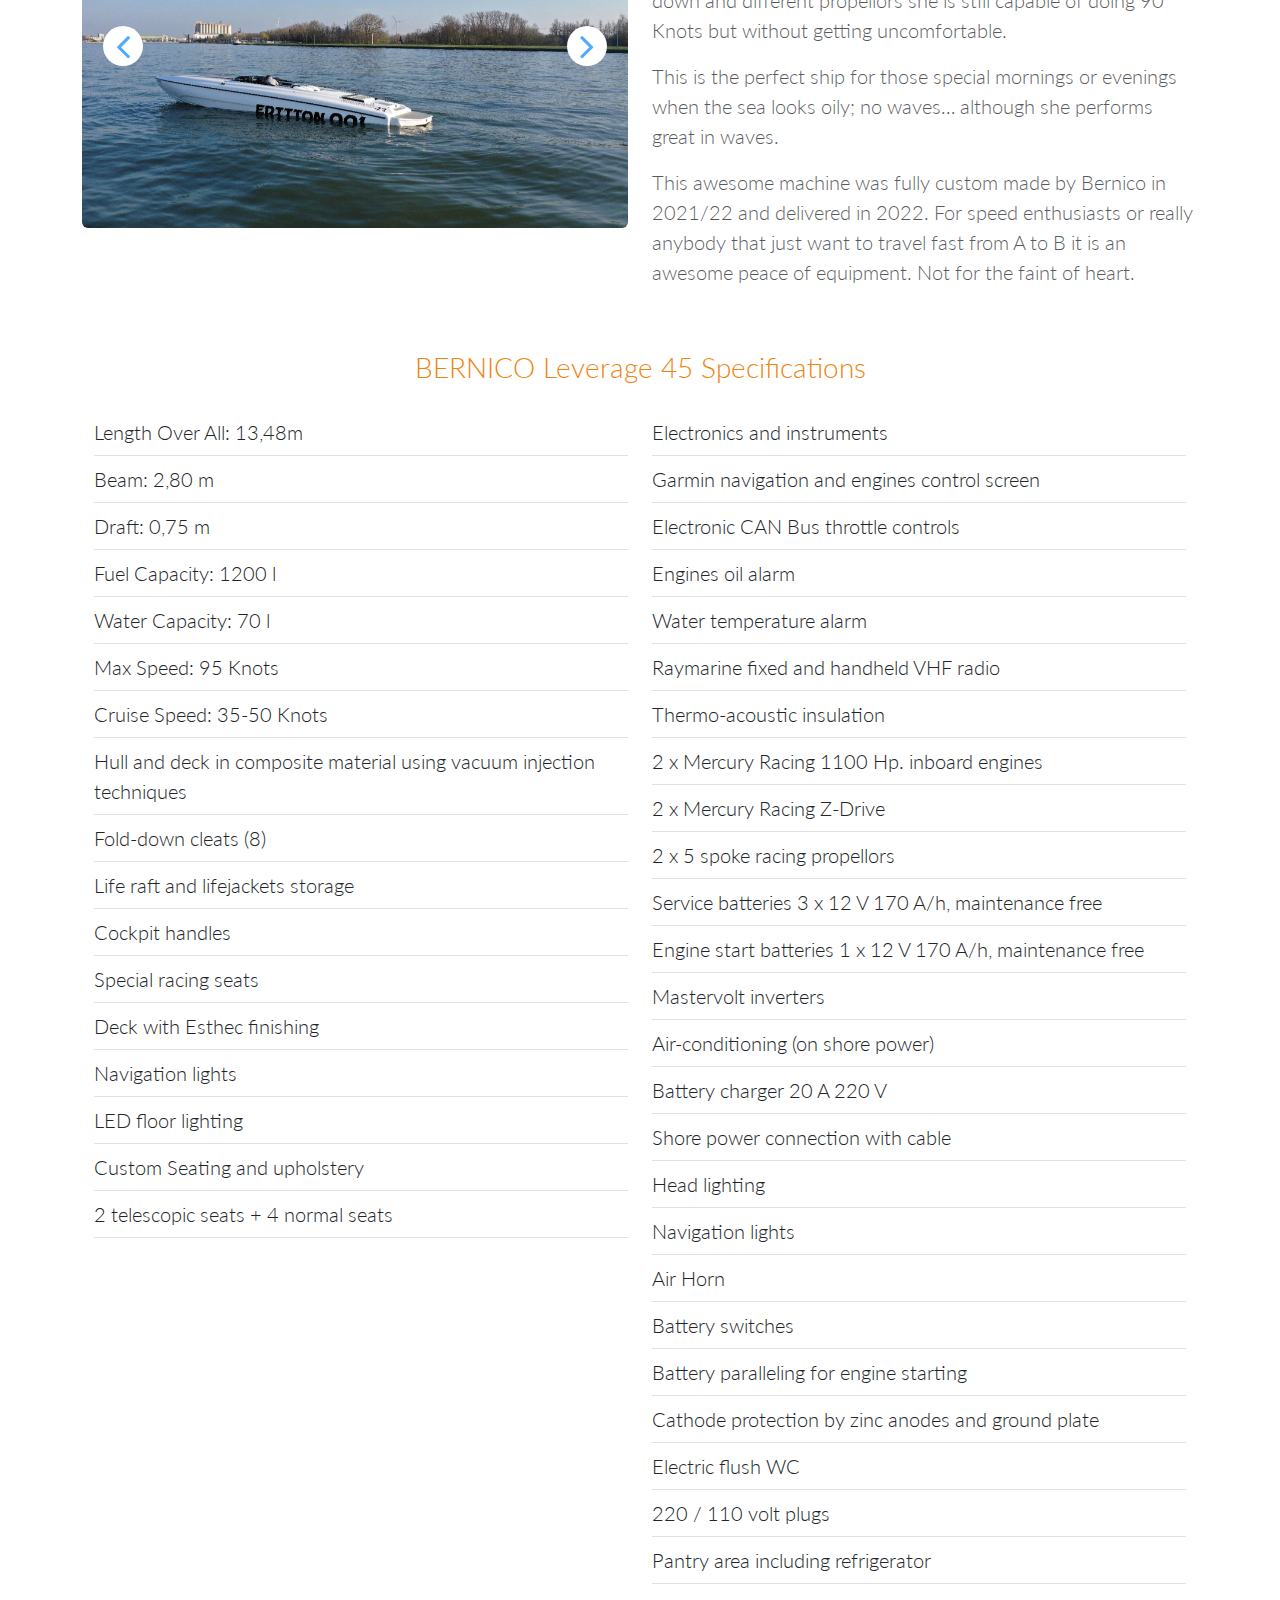
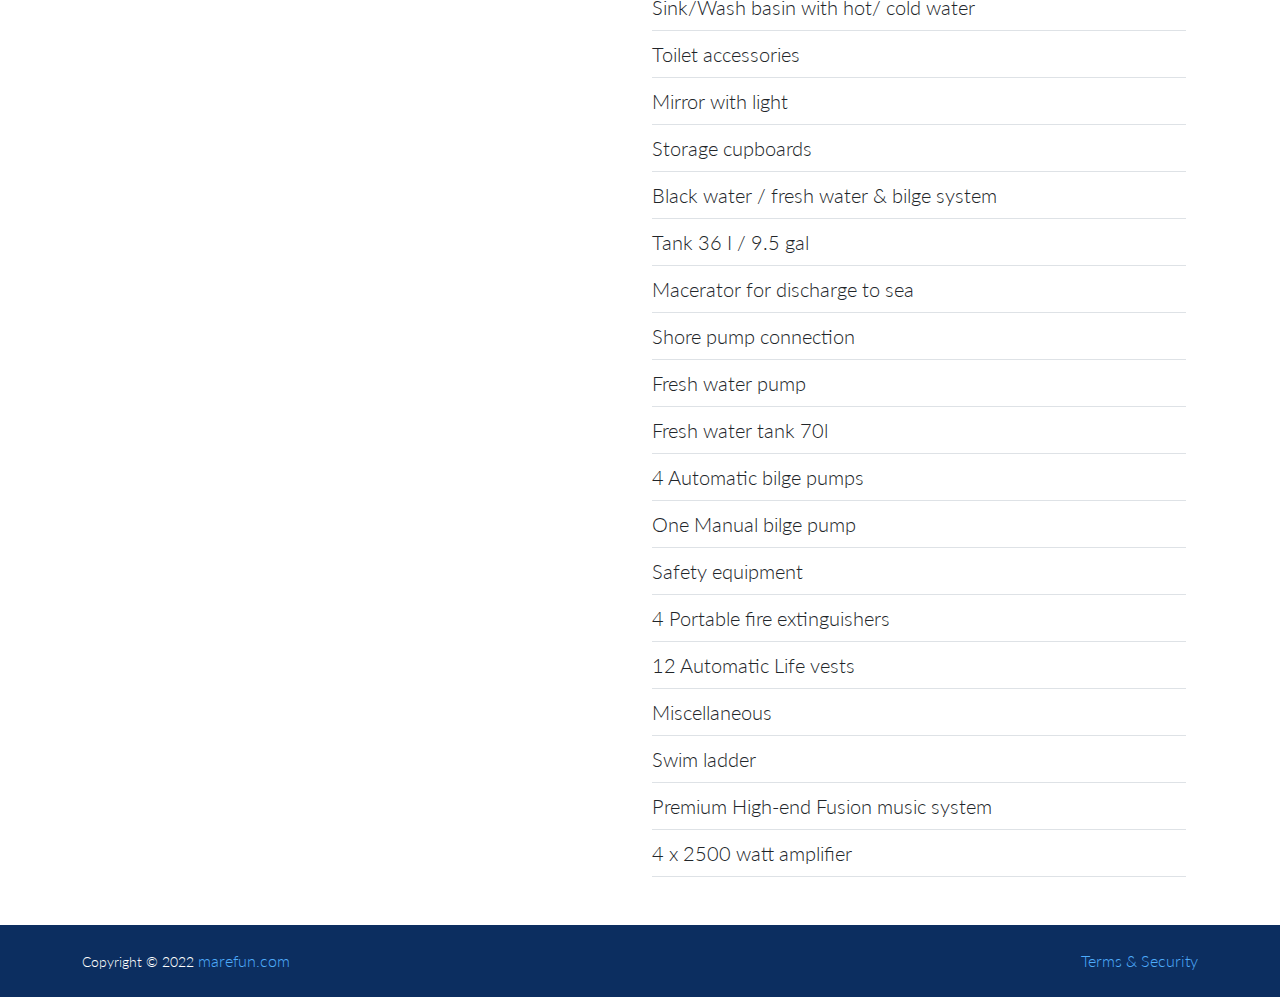
<file: yacht_charter.html>
<!DOCTYPE html>
<html lang="en">
  <head>
    <!-- Required meta tags -->
    <meta charset="utf-8" />
    <meta name="viewport" content="width=device-width, initial-scale=1" />

    <!-- Bootstrap CSS -->
    <link href="https://cdn.jsdelivr.net/npm/bootstrap@5.1.3/dist/css/bootstrap.min.css" rel="stylesheet" crossorigin="anonymous" />
    <!-- google font Quicksand -->
    <link href="https://fonts.googleapis.com/css2?family=Lato:ital,wght@0,100;0,300;0,400;0,700;1,300&display=swap" rel="stylesheet" />
    <!-- font-awesome 4.7.0  -->
    <link rel="stylesheet" href="https://cdnjs.cloudflare.com/ajax/libs/font-awesome/4.7.0/css/font-awesome.min.css" crossorigin="anonymous" referrerpolicy="no-referrer" />
    <!-- style css -->
    <link rel="stylesheet" href="./css/style.css" />
    <!-- favicon  -->
    <link rel="icon" href="./images/favicon.png" />

    <title>Descrizione del sito</title>
  </head>
  <body>
    <!-- header-top-bar part html start -->
    <header id="header-top-bar" class="py-2">
      <div class="container">
        <div class="row">
          <div class="col-9 col-md-6">
            <div class="top-bar-content d-md-flex">
              <div class="mobile-number me-4">
                <a class="d-flex align-items-center text-white fw-light" href="tel:+393200522100"><i class="fa fa-phone me-2"></i> +39 320-052-2100</a>
              </div>
              <div class="mail-number">
                <a class="d-flex align-items-center text-white fw-light" href="mailto:info@marefun.it"><i class="fa fa-envelope me-2"></i> info@marefun.it</a>
              </div>
            </div>
          </div>
          <div class="col-3 col-md-6">
            <div class="top-bar-content justify-content-end d-flex">
              <div class="language">
                <div class="language-selected">English <i class="fa fa-caret-down ms-1"></i></div>
                <ul>
                  <!-- English -->
                  <li><a href="#" class="en">English</a></li>
                  <!-- Itali -->
                  <li><a href="#" class="it">Italiano</a></li>
                </ul>
              </div>
            </div>
          </div>
        </div>
      </div>
    </header>
    <section id="logo" class="py-2 bg-light d-none d-lg-block">
      <div class="container">
        <div class="row">
          <div class="col-lg-12">
            <div class="logo text-center">
              <a href="./index.html"> <img src="./images/logo2.png" alt="logo.png" class="img-fluid" /> </a>
            </div>
          </div>
        </div>
      </div>
    </section>
    <!-- header-top-bar part html end -->

    <!-- navbar part html start -->
    <nav class="navbar navbar-expand-lg navbar-light bg-light sticky-top py-3 shadow-sm border-top">
      <div class="container">
        <a class="navbar-brand d-lg-none" href="#"><img src="./images/logo2.png" alt="logo.png" class="img-fluid" /></a>
        <button class="navbar-toggler" type="button" data-bs-toggle="collapse" data-bs-target="#navbarNavDropdown" aria-controls="navbarNavDropdown" aria-expanded="false" aria-label="Toggle navigation">
          <span class="navbar-toggler-icon"></span>
        </button>
        <div class="collapse navbar-collapse" id="navbarNavDropdown">
          <ul class="navbar-nav m-auto">
            <li class="nav-item mx-2">
              <a class="nav-link fw-light" href="./index.html">HOME</a>
            </li>
            <li class="nav-item position-relative mx-2">
              <a class="nav-link fw-light" href="./mooring.html">MOORING</a>
            </li>
            <li class="nav-item position-relative mx-2">
              <a class="nav-link fw-light active" href="./yacht_charter.html">YACHT CHARTER</a>
            </li>
            <li class="nav-item position-relative mx-2">
              <a class="nav-link fw-light" href="./yacht_service.html">YACHT SERVICE/ SUPPLY</a>
            </li>
            <li class="nav-item position-relative mx-2">
              <a class="nav-link fw-light" href="./about.html">ABOUT </a>
            </li>
            <li class="nav-item position-relative mx-2">
              <a class="nav-link fw-light" href="./contact.html">CONTACT </a>
            </li>
          </ul>
        </div>
      </div>
    </nav>
    <!-- navbar part html end -->

    <!-- charter banner part html start -->
    <section id="charter_banner" class="py-5">
      <div class="container">
        <div class="row">
          <div class="col-lg-12">
            <div class="banner-text charter-banner text-center py-5">
              <h3 class="display-4 text-white mb-0">Yacht Charter For You</h3>
            </div>
          </div>
        </div>
      </div>
    </section>
    <!-- charter banner part html end -->

    <!-- charter_about part start -->
    <section id="charter_about" class="py-5">
      <div class="container">
        <div class="row align-items-center">
          <div class="col-lg-6">
            <div class="charter_about position-relative">
              <img src="./images/charter_about.jpg" alt="charter_about" class="img-fluid rounded" />

              <div class="position-absolute white-logo top-50 start-50 translate-middle w-100 text-center">
                <img src="./images/white-logo.png" alt="white-logo.png" class="img-fluid w-75" />
              </div>
            </div>
          </div>
          <div class="col-lg-6">
            <div class="charter-about-text">
              <p class="fs-6 fw-light text-dark">MareFun has a comprehensive fleet of charter boats, we can satisfy all tastes and needs.</p>
              <p class="fs-6 fw-light text-dark">Our charter crew are all multilingual, friendly professionals who understand how to make your charter experience great. They will accompany you on your journey to discover Sardinia, revealing all its hidden and heavenly places. Getting you a table at a popular restaurant, a place on the beach or a berth for the night, with our network; no problem.</p>
              <p class="fs-6 fw-light text-dark">Our fleet is maintained meticulous and all ships are located on the northwestern coast of Sardinia, waiting for you to discover the most beautiful area in the world.</p>
              <ul class="pt-3">
                <li class="fw-light py-1">⦁ BERNICO 45 LEVERAGE</li>
                <li class="fw-light py-1">⦁ RIBBON 45XC</li>
                <li class="fw-light py-1">⦁ SACS STRIDER 15</li>
                <li class="fw-light py-1">⦁ JAGUAR 92</li>
                <li class="fw-light py-1">⦁ VANDUTCH 55</li>
              </ul>
              <div class="booking-btn text-center pt-5">
                <a href="./contact.html"><button class="btn text-center fw-normal fs-5 px-4 text-white">Booking Now</button></a>
                <!-- Button trigger modal -->
                <button type="button" class="btn text-center fw-normal fs-5 px-4 text-white" data-bs-toggle="modal" data-bs-target="#exampleModal">Price List</button>

                <!-- Modal -->
                <div class="modal fade" id="exampleModal" tabindex="-1" aria-labelledby="exampleModalLabel" aria-hidden="true">
                  <div class="modal-dialog modal-dialog-centered w-100">
                    <div class="modal-content">
                      <div class="modal-header">
                        <button type="button" class="btn-close" data-bs-dismiss="modal" aria-label="Close"></button>
                      </div>
                      <div class="modal-body">
                        <img src="./images/charter_price_list.jpg" alt="charter_price_list.png" class="img-fluid" />
                      </div>
                    </div>
                  </div>
                </div>
              </div>
            </div>
          </div>
        </div>
      </div>
    </section>
    <!-- charter_about part end -->

    <!-- charter_about part end -->
    <section class="charter_about">
      <div class="container">
        <div class="row">
          <div class="col-lg-12">
            <ul class="nav nav-pills mb-3 justify-content-between bg-light py-3 px-4 rounded" id="pills-tab" role="tablist">
              <li class="nav-item" role="presentation">
                <button class="nav-link fs-5 fw-light text-uppercase active" id="pills-bernico-tab" data-bs-toggle="pill" data-bs-target="#pills-bernico" type="button" role="tab" aria-controls="pills-bernico" aria-selected="true">Bernico 45 Leverage</button>
              </li>
              <li class="nav-item" role="presentation">
                <button class="nav-link fs-5 fw-light text-uppercase" id="pills-ribbon-tab" data-bs-toggle="pill" data-bs-target="#pills-ribbon" type="button" role="tab" aria-controls="pills-ribbon" aria-selected="false">Ribbon 45XC</button>
              </li>
              <li class="nav-item" role="presentation">
                <button class="nav-link fs-5 fw-light text-uppercase" id="pills-sacs_strider-tab" data-bs-toggle="pill" data-bs-target="#pills-sacs_strider" type="button" role="tab" aria-controls="pills-sacs_strider" aria-selected="false">SACS STRIDER 15</button>
              </li>
              <li class="nav-item" role="presentation">
                <button class="nav-link fs-5 fw-light text-uppercase" id="pills-jaguar-tab" data-bs-toggle="pill" data-bs-target="#pills-jaguar" type="button" role="tab" aria-controls="pills-jaguar" aria-selected="false">Jaguar</button>
              </li>
              <li class="nav-item" role="presentation">
                <button class="nav-link fs-5 fw-light text-uppercase" id="pills-vandutch-tab" data-bs-toggle="pill" data-bs-target="#pills-vandutch" type="button" role="tab" aria-controls="pills-vandutch" aria-selected="false">vanDutch 55</button>
              </li>
            </ul>
            <div class="tab-content" id="pills-tabContent">
              <div class="tab-pane fade show active" id="pills-bernico" role="tabpanel" aria-labelledby="pills-bernico-tab">
                <div class="row">
                  <div class="col-lg-7 m-auto">
                    <div class="roibbon-header bernico-yacht text-center pt-5 pb-4">
                      <h3 class="display-6">BERNICO Leverage 45</h3>
                    </div>
                  </div>
                </div>
                <div class="row align-items-center py-5">
                  <div class="col-lg-6">
                    <div class="roibbon-slider">
                      <div id="carouselExampleControls" class="carousel slide" data-bs-ride="carousel">
                        <div class="carousel-inner rounded">
                          <div class="carousel-item active">
                            <img src="./images/bernico-img5.jpg" class="d-block w-100" alt="bernico.jpeg" />
                          </div>
                          <div class="carousel-item">
                            <img src="./images/bernico-img2.jpg" class="d-block w-100" alt="bernico.jpeg" />
                          </div>
                          <div class="carousel-item">
                            <img src="./images/bernico-img3.jpg" class="d-block w-100" alt="bernico.jpeg" />
                          </div>
                          <div class="carousel-item">
                            <img src="./images/bernico-img4.jpg" class="d-block w-100" alt="bernico.jpeg" />
                          </div>
                          <div class="carousel-item">
                            <img src="./images/bernico-img.jpg" class="d-block w-100" alt="bernico.jpeg" />
                          </div>
                          <div class="carousel-item">
                            <img src="./images/bernico-img6.jpg" class="d-block w-100" alt="bernico.jpeg" />
                          </div>
                        </div>
                        <button class="carousel-control-prev" type="button" data-bs-target="#carouselExampleControls" data-bs-slide="prev">
                          <i class="fa fa-angle-left"></i>
                          <span class="visually-hidden">Previous</span>
                        </button>
                        <button class="carousel-control-next" type="button" data-bs-target="#carouselExampleControls" data-bs-slide="next">
                          <i class="fa fa-angle-right"></i>
                          <span class="visually-hidden">Next</span>
                        </button>
                      </div>
                    </div>
                  </div>
                  <div class="col-lg-6">
                    <div class="roibbon-text bernico-text">
                      <p class="fw-light fs-5 text-muted">Fast and Furious! This Bernico 45 LEVERAGE is a custom build powerboat with a stepped hull and twin Mercury 1100Hp racing engines. It is made from the same mold as the two-fold world champion in its class.</p>
                      <p class="fw-light fs-5 text-muted">Although she is made for speed (capable to do speeds over 220 KmH.) in this layout it is all about luxury. With the engine tuned down and different propellors she is still capable of doing 90 Knots but without getting uncomfortable.</p>
                      <p class="fw-light fs-5 text-muted">This is the perfect ship for those special mornings or evenings when the sea looks oily; no waves… although she performs great in waves.</p>
                      <p class="fw-light fs-5 text-muted">This awesome machine was fully custom made by Bernico in 2021/22 and delivered in 2022. For speed enthusiasts or really anybody that just want to travel fast from A to B it is an awesome peace of equipment. Not for the faint of heart.</p>
                    </div>
                  </div>
                </div>
                <div class="row">
                  <div class="col-lg-12">
                    <div class="specifications bernico-specifications pb-5">
                      <h3 class="fw-light fs-3 mb-4 text-center">BERNICO Leverage 45 Specifications</h3>
                      <div class="row m-auto">
                        <div class="col-lg-6">
                          <div class="specification-items bernico-specification-items">
                            <ul>
                              <li class="border-bottom py-2 fs-5 fw-light">Length Over All: 13,48m</li>
                              <li class="border-bottom py-2 fs-5 fw-light">Beam: 2,80 m</li>
                              <li class="border-bottom py-2 fs-5 fw-light">Draft: 0,75 m</li>
                              <li class="border-bottom py-2 fs-5 fw-light">Fuel Capacity: 1200 l</li>
                              <li class="border-bottom py-2 fs-5 fw-light">Water Capacity: 70 l</li>
                              <li class="border-bottom py-2 fs-5 fw-light">Max Speed: 95 Knots</li>
                              <li class="border-bottom py-2 fs-5 fw-light">Cruise Speed: 35-50 Knots</li>
                              <li class="border-bottom py-2 fs-5 fw-light">Hull and deck in composite material using vacuum injection techniques</li>
                              <li class="border-bottom py-2 fs-5 fw-light">Fold-down cleats (8)</li>
                              <li class="border-bottom py-2 fs-5 fw-light">Life raft and lifejackets storage</li>
                              <li class="border-bottom py-2 fs-5 fw-light">Cockpit handles</li>
                              <li class="border-bottom py-2 fs-5 fw-light">Special racing seats</li>
                              <li class="border-bottom py-2 fs-5 fw-light">Deck with Esthec finishing</li>
                              <li class="border-bottom py-2 fs-5 fw-light">Navigation lights</li>
                              <li class="border-bottom py-2 fs-5 fw-light">LED floor lighting</li>
                              <li class="border-bottom py-2 fs-5 fw-light">Custom Seating and upholstery</li>
                              <li class="border-bottom py-2 fs-5 fw-light">2 telescopic seats + 4 normal seats</li>
                            </ul>
                          </div>
                        </div>
                        <div class="col-lg-6">
                          <div class="specification-items bernico-specification-items">
                            <ul>
                              <li class="border-bottom py-2 fs-5 fw-light">Electronics and instruments</li>
                              <li class="border-bottom py-2 fs-5 fw-light">Garmin navigation and engines control screen</li>
                              <li class="border-bottom py-2 fs-5 fw-light">Electronic CAN Bus throttle controls</li>
                              <li class="border-bottom py-2 fs-5 fw-light">Engines oil alarm</li>
                              <li class="border-bottom py-2 fs-5 fw-light">Water temperature alarm</li>
                              <li class="border-bottom py-2 fs-5 fw-light">Raymarine fixed and handheld VHF radio</li>
                              <li class="border-bottom py-2 fs-5 fw-light">Thermo-acoustic insulation</li>
                              <li class="border-bottom py-2 fs-5 fw-light">2 x Mercury Racing 1100 Hp. inboard engines</li>
                              <li class="border-bottom py-2 fs-5 fw-light">2 x Mercury Racing Z-Drive</li>
                              <li class="border-bottom py-2 fs-5 fw-light">2 x 5 spoke racing propellors</li>
                              <li class="border-bottom py-2 fs-5 fw-light">Service batteries 3 x 12 V 170 A/h, maintenance free</li>
                              <li class="border-bottom py-2 fs-5 fw-light">Engine start batteries 1 x 12 V 170 A/h, maintenance free</li>
                              <li class="border-bottom py-2 fs-5 fw-light">Mastervolt inverters</li>
                              <li class="border-bottom py-2 fs-5 fw-light">Air-conditioning (on shore power)</li>
                              <li class="border-bottom py-2 fs-5 fw-light">Battery charger 20 A 220 V</li>
                              <li class="border-bottom py-2 fs-5 fw-light">Shore power connection with cable</li>
                              <li class="border-bottom py-2 fs-5 fw-light">Head lighting</li>
                              <li class="border-bottom py-2 fs-5 fw-light">Navigation lights</li>
                              <li class="border-bottom py-2 fs-5 fw-light">Air Horn</li>
                              <li class="border-bottom py-2 fs-5 fw-light">Battery switches</li>
                              <li class="border-bottom py-2 fs-5 fw-light">Battery paralleling for engine starting</li>
                              <li class="border-bottom py-2 fs-5 fw-light">Cathode protection by zinc anodes and ground plate</li>
                              <li class="border-bottom py-2 fs-5 fw-light">Electric flush WC</li>
                              <li class="border-bottom py-2 fs-5 fw-light">220 / 110 volt plugs</li>
                              <li class="border-bottom py-2 fs-5 fw-light">Pantry area including refrigerator</li>
                              <li class="border-bottom py-2 fs-5 fw-light">Sink/Wash basin with hot/ cold water</li>
                              <li class="border-bottom py-2 fs-5 fw-light">Toilet accessories</li>
                              <li class="border-bottom py-2 fs-5 fw-light">Mirror with light</li>
                              <li class="border-bottom py-2 fs-5 fw-light">Storage cupboards</li>
                              <li class="border-bottom py-2 fs-5 fw-light">Black water / fresh water & bilge system</li>
                              <li class="border-bottom py-2 fs-5 fw-light">Tank 36 I / 9.5 gal</li>
                              <li class="border-bottom py-2 fs-5 fw-light">Macerator for discharge to sea</li>
                              <li class="border-bottom py-2 fs-5 fw-light">Shore pump connection</li>
                              <li class="border-bottom py-2 fs-5 fw-light">Fresh water pump</li>
                              <li class="border-bottom py-2 fs-5 fw-light">Fresh water tank 70l</li>
                              <li class="border-bottom py-2 fs-5 fw-light">4 Automatic bilge pumps</li>
                              <li class="border-bottom py-2 fs-5 fw-light">One Manual bilge pump</li>
                              <li class="border-bottom py-2 fs-5 fw-light">Safety equipment</li>
                              <li class="border-bottom py-2 fs-5 fw-light">4 Portable fire extinguishers</li>
                              <li class="border-bottom py-2 fs-5 fw-light">12 Automatic Life vests</li>
                              <li class="border-bottom py-2 fs-5 fw-light">Miscellaneous</li>
                              <li class="border-bottom py-2 fs-5 fw-light">Swim ladder</li>
                              <li class="border-bottom py-2 fs-5 fw-light">Premium High-end Fusion music system</li>
                              <li class="border-bottom py-2 fs-5 fw-light">4 x 2500 watt amplifier</li>
                            </ul>
                          </div>
                        </div>
                      </div>
                    </div>
                  </div>
                </div>
              </div>
              <div class="tab-pane fade" id="pills-ribbon" role="tabpanel" aria-labelledby="pills-ribbon-tab">
                <div class="row">
                  <div class="col-lg-7 m-auto">
                    <div class="roibbon-header ribbon-header text-center pt-5 pb-4">
                      <h3 class="display-6">The Ribbon 45XC</h3>
                    </div>
                  </div>
                </div>
                <div class="row align-items-center py-5">
                  <div class="col-lg-6">
                    <div class="roibbon-slider">
                      <div id="carouselroibbon" class="carousel slide" data-bs-ride="carousel">
                        <div class="carousel-inner rounded">
                          <div class="carousel-item active">
                            <img src="./images/ribbon5.png" class="d-block w-100" alt="ribbon_slider.jpeg" />
                          </div>
                          <div class="carousel-item">
                            <img src="./images/ribbon_slider.jpeg" class="d-block w-100" alt="ribbon_slider.jpeg" />
                          </div>
                          <div class="carousel-item">
                            <img src="./images/RIBBON-R45XC-03.jpeg" class="d-block w-100" alt="ribbon_slider.jpeg" />
                          </div>
                          <div class="carousel-item">
                            <img src="./images/ribbon_slider4.webp" class="d-block w-100" alt="ribbon_slider.jpeg" />
                          </div>
                          <div class="carousel-item">
                            <img src="./images/ribbon.png" class="d-block w-100" alt="ribbon_slider.jpeg" />
                          </div>
                          <div class="carousel-item">
                            <img src="./images/ribbon4.jpg" class="d-block w-100" alt="ribbon_slider.jpeg" />
                          </div>
                          <div class="carousel-item">
                            <img src="./images/ribbon2.jpg" class="d-block w-100" alt="ribbon_slider.jpeg" />
                          </div>
                        </div>
                        <button class="carousel-control-prev" type="button" data-bs-target="#carouselroibbon" data-bs-slide="prev">
                          <i class="fa fa-angle-left"></i>
                          <span class="visually-hidden">Previous</span>
                        </button>
                        <button class="carousel-control-next" type="button" data-bs-target="#carouselroibbon" data-bs-slide="next">
                          <i class="fa fa-angle-right"></i>
                          <span class="visually-hidden">Next</span>
                        </button>
                      </div>
                    </div>
                  </div>
                  <div class="col-lg-6">
                    <div class="roibbon-text ribbon-text">
                      <p class="fw-light fs-5 text-muted">The Ribbon 45XC is a luxurious versatile fast tender that can also be used for enjoying yourself on the water. Its luxurious design with the typical Dutch simple lines has been conceived in detail to favor comfort and practicality. This ship is fast yet extremely comfortable; suitable for multiple purposes such as transporting, fishing, diving or day cruise experiences. It uses the same acclaimed hull as the Ribbon R45, it just doesn’t get any better.</p>
                      <p class="fw-light fs-5 text-muted">The Ribbon 45 XC provides accommodation for up to twelve guests, making it a fantastic boat for fast short to medium-range coastal cruising.</p>
                    </div>
                  </div>
                </div>
                <div class="row py-5 align-items-center">
                  <div class="col-lg-6">
                    <div class="roibbon-text ribbon-text">
                      <p class="fw-light fs-5 text-muted">Its distinctive profile is the unmistakable vertical bow and minimalist lines. Thanks to the stabilizer on board even on anchor she is very comfortable, this is a truly unique feature for a ship of this size.</p>
                      <p class="fw-light fs-5 text-muted">On board you will find ample seating and a sundeck in the back where you can enjoy your drink in the sun or under the Bimini.</p>
                      <p class="fw-light fs-5 text-muted">Even to use this ship at night after a fantastic evening at a club or restaurant is no problem, thanks to its sophisticated integrated radar, sonar and night vision system. No matter where you go with this astonishing ship, you are sure that you will attract attention.</p>
                    </div>
                  </div>
                  <div class="col-lg-6">
                    <div class="roibbon-video">
                      <div class="embed-responsive">
                        <video controls style="width: 100%; height: auto; pointer-events: none" autoplay controls="false" loop muted playsinline>
                          <source src="./video/Ribbon-video.mp4" type="video/mp4" />
                        </video>
                      </div>
                    </div>
                  </div>
                </div>
                <div class="row">
                  <div class="col-lg-12">
                    <div class="specifications ribbon-specifications pb-5">
                      <h3 class="fw-light fs-3 mb-4 text-center">Ribbon 45XC Specifications</h3>
                      <div class="space-img text-center mb-3">
                        <img src="./images/boat3.png" alt="boat3.png" class="img-fluid" />
                      </div>
                      <div class="row m-auto">
                        <div class="col-lg-6">
                          <div class="specification-items ribbon-specification-items">
                            <ul>
                              <li class="border-bottom py-2 fs-5 fw-light">Length Over All: 13,48m / 45 ft</li>
                              <li class="border-bottom py-2 fs-5 fw-light">Length Hull: 15.55 m / 52 ft</li>
                              <li class="border-bottom py-2 fs-5 fw-light">Beam: 3,92 m / 12,95 ft</li>
                              <li class="border-bottom py-2 fs-5 fw-light">Draft: 1.05 m / 3.15 ft</li>
                              <li class="border-bottom py-2 fs-5 fw-light">Fuel Capacity: 1000 l</li>
                              <li class="border-bottom py-2 fs-5 fw-light">Water Capacity: 70 l</li>
                              <li class="border-bottom py-2 fs-5 fw-light">Max Speed: 45 Knots</li>
                              <li class="border-bottom py-2 fs-5 fw-light">Cruise Speed: 25-30 Knots</li>
                              <li class="border-bottom py-2 fs-5 fw-light">Hull and deck in composite material using vacuum injection techniques</li>
                              <li class="border-bottom py-2 fs-5 fw-light">Fold-down cleats (8)</li>
                              <li class="border-bottom py-2 fs-5 fw-light">Life raft and lifejackets storage</li>
                              <li class="border-bottom py-2 fs-5 fw-light">Anchor with automatic hydraulic pivoting arm</li>
                              <li class="border-bottom py-2 fs-5 fw-light">Anchor chain (50 m / 164 ft)</li>
                              <li class="border-bottom py-2 fs-5 fw-light">Fresh water fill cap on portside</li>
                              <li class="border-bottom py-2 fs-5 fw-light">Fuel fill cap on portside</li>
                              <li class="border-bottom py-2 fs-5 fw-light">Deck self-draining system</li>
                              <li class="border-bottom py-2 fs-5 fw-light">Cockpit handles</li>
                              <li class="border-bottom py-2 fs-5 fw-light">Deck with Esthec finishing</li>
                              <li class="border-bottom py-2 fs-5 fw-light">Navigation lights</li>
                              <li class="border-bottom py-2 fs-5 fw-light">LED floor lighting</li>
                              <li class="border-bottom py-2 fs-5 fw-light">Seating and upholstery</li>
                              <li class="border-bottom py-2 fs-5 fw-light">7 telescopic seats + 10 normal seats</li>
                              <li class="border-bottom py-2 fs-5 fw-light">Electronics and instruments</li>
                              <li class="border-bottom py-2 fs-5 fw-light">Garmin navigation and engines control screen</li>
                              <li class="border-bottom py-2 fs-5 fw-light">Electronic CAN Bus throttle controls</li>
                              <li class="border-bottom py-2 fs-5 fw-light">Engines oil alarm</li>
                              <li class="border-bottom py-2 fs-5 fw-light">Water temperature alarm</li>
                              <li class="border-bottom py-2 fs-5 fw-light">Electric steering system (Steer by Wire)</li>
                              <li class="border-bottom py-2 fs-5 fw-light">Joystick</li>
                              <li class="border-bottom py-2 fs-5 fw-light">Raymarine fixed and handheld VHF radio</li>
                              <li class="border-bottom py-2 fs-5 fw-light">Garmin Radar</li>
                              <li class="border-bottom py-2 fs-5 fw-light">FLIR night vision</li>
                              <li class="border-bottom py-2 fs-5 fw-light">Thermo-acoustic insulation</li>
                              <li class="border-bottom py-2 fs-5 fw-light">Gyroscopic Stabalizer</li>
                              <li class="border-bottom py-2 fs-5 fw-light">3 x Mercury Verado Racing outboard engines</li>
                              <li class="border-bottom py-2 fs-5 fw-light">Service batteries 3 x 12 V 170 A/h, maintenance free</li>
                              <li class="border-bottom py-2 fs-5 fw-light">Mastervolt inverters</li>
                              <li class="border-bottom py-2 fs-5 fw-light">Battery charger 20 A 220 V</li>
                              <li class="border-bottom py-2 fs-5 fw-light">Shore power connection with cable</li>
                              <li class="border-bottom py-2 fs-5 fw-light">Head lighting</li>
                              <li class="border-bottom py-2 fs-5 fw-light">Seating</li>
                              <li class="py-2 fs-5 fw-light">loe</li>
                            </ul>
                          </div>
                        </div>
                        <div class="col-lg-6">
                          <div class="specification-items ribbon-specification-items">
                            <ul>
                              <li class="border-bottom py-2 fs-5 fw-light">Electronics and instruments</li>
                              <li class="border-bottom py-2 fs-5 fw-light">Garmin navigation and engines control screen</li>
                              <li class="border-bottom py-2 fs-5 fw-light">Electronic CAN Bus throttle controls</li>
                              <li class="border-bottom py-2 fs-5 fw-light">Engines oil alarm</li>
                              <li class="border-bottom py-2 fs-5 fw-light">Water temperature alarm</li>
                              <li class="border-bottom py-2 fs-5 fw-light">Electric steering system (Steer by Wire)</li>
                              <li class="border-bottom py-2 fs-5 fw-light">Joystick</li>
                              <li class="border-bottom py-2 fs-5 fw-light">Raymarine fixed and handheld VHF radio</li>
                              <li class="border-bottom py-2 fs-5 fw-light">Garmin Radar</li>
                              <li class="border-bottom py-2 fs-5 fw-light">FLIR night vision</li>
                              <li class="border-bottom py-2 fs-5 fw-light">Thermo-acoustic insulation</li>
                              <li class="border-bottom py-2 fs-5 fw-light">Gyroscopic Stabalizer</li>
                              <li class="border-bottom py-2 fs-5 fw-light">3 x Mercury Verado Racing outboard engines</li>
                              <li class="border-bottom py-2 fs-5 fw-light">Service batteries 3 x 12 V 170 A/h, maintenance free</li>
                              <li class="border-bottom py-2 fs-5 fw-light">Engine start batteries 1 x 12 V 170 A/h, maintenance free</li>
                              <li class="border-bottom py-2 fs-5 fw-light">Mastervolt inverters</li>
                              <li class="border-bottom py-2 fs-5 fw-light">Battery charger 20 A 220 V</li>
                              <li class="border-bottom py-2 fs-5 fw-light">Shore power connection with cable</li>
                              <li class="border-bottom py-2 fs-5 fw-light">Head lighting</li>
                              <li class="border-bottom py-2 fs-5 fw-light">Navigation lights</li>
                              <li class="border-bottom py-2 fs-5 fw-light">Air Horn</li>
                              <li class="py-2 fs-5 fw-light">Battery switches</li>
                            </ul>
                          </div>
                        </div>
                      </div>
                    </div>
                  </div>
                </div>
              </div>
              <div class="tab-pane fade" id="pills-sacs_strider" role="tabpanel" aria-labelledby="pills-sacs_strider-tab">
                <div class="row">
                  <div class="col-lg-7 m-auto">
                    <div class="roibbon-header text-center pt-5 pb-4">
                      <h3 class="display-6">SACS Strider15 - 2022</h3>
                    </div>
                  </div>
                </div>
                <div class="row align-items-center pt-5">
                  <div class="col-lg-6">
                    <div class="roibbon-slider">
                      <div id="carouselsacs_strider" class="carousel slide" data-bs-ride="carousel">
                        <div class="carousel-inner rounded">
                          <div class="carousel-item active">
                            <img src="./images/sacs.jpg" class="d-block w-100" alt="sacs.jpeg" />
                          </div>
                          <div class="carousel-item">
                            <img src="./images/sacs2.jpg" class="d-block w-100" alt="sacs.jpeg" />
                          </div>
                          <div class="carousel-item">
                            <img src="./images/sacs3.jpg" class="d-block w-100" alt="sacs.jpeg" />
                          </div>
                          <div class="carousel-item">
                            <img src="./images/sacs4.jpg" class="d-block w-100" alt="sacs.jpeg" />
                          </div>
                          <div class="carousel-item">
                            <img src="./images/sacs5.jpg" class="d-block w-100" alt="sacs.jpeg" />
                          </div>
                          <div class="carousel-item">
                            <img src="./images/sacs6.jpg" class="d-block w-100" alt="sacs.jpeg" />
                          </div>
                          <div class="carousel-item">
                            <img src="./images/sacs7.jpg" class="d-block w-100" alt="sacs.jpeg" />
                          </div>
                        </div>
                        <button class="carousel-control-prev" type="button" data-bs-target="#carouselsacs_strider" data-bs-slide="prev">
                          <i class="fa fa-angle-left"></i>
                          <span class="visually-hidden">Previous</span>
                        </button>
                        <button class="carousel-control-next" type="button" data-bs-target="#carouselsacs_strider" data-bs-slide="next">
                          <i class="fa fa-angle-right"></i>
                          <span class="visually-hidden">Next</span>
                        </button>
                      </div>
                    </div>
                  </div>
                  <div class="col-lg-6">
                    <div class="roibbon-text sacs-text">
                      <p class="fw-light fs-5 text-muted">Absolutely amazing! Enjoy your day or weekend on the water without sacrificing comfort, power and elegance. The Sacs Strider 15 is unrivaled. With its luxurious design and low draft this RIB will take you anywhere fast and comfortable, it’s layout just doesn’t get any better.</p>
                      <p class="fw-light fs-5 text-muted">The Strider 15 provides accommodation for up to ten guests for day cruising and 4 guests for a comfortable stay over, making it a fantastic ship even for longer-range coastal cruising.</p>
                      <p class="fw-light fs-5 text-muted">Its distinctive profile is the unmistakable width creating a lot of deck space</p>
                      <p class="fw-light fs-5 text-muted">According to Sacs this Strider 15 has to be one of the best performing and cutting edge motor boats in its sort. We agree!</p>
                      <p class="fw-light fs-5 text-muted">On the foredeck there is a large sunbathing and relaxation area as well as in the back where you can enjoy the Sardinian sun with 4, even 5 people! You will find a convenient Hot/ Cold deck shower at the bow and one at the aft area.</p>
                    </div>
                  </div>
                </div>
                <div class="row">
                  <div class="col-lg-12">
                    <div class="roibbon-text sacs-text">
                      <p class="fw-light fs-5 text-muted">Below deck there is more space than you would expect. Thanks to the layout of the Strider 15 it is amazingly well organized to satisfy at first glance, no one can escape the charm of its aesthetics, the spaces couldn’t be better exploited. This yacht really offers more space than meets the eyes.</p>
                      <p class="fw-light fs-5 text-muted">The perfect flat and spacy aft area is ideal for guests who wish to bask in the gorgeous Mediterranean sunshine while at anchor or dive into the glistening light and dark blue waters for a refreshing dip. The sophisticated on-board music system allows guests to play the music they want, contributing to a relaxing vibe or upbeat tropical summer atmosphere!</p>
                      <p class="fw-light fs-5 text-muted">Guests can escape the most intimate hours of sunshine thanks to the automatic large Bimini-top, this way you can relax in the shade while still marveling at the natural beauty of the rugged Sardinian coastline. Should you wish to escape the sun completely, guests can retreat to the cool air-conditioned suite with 2 king-size beds.</p>
                      <p class="fw-light fs-5 text-muted">Below deck, the Strider 15 offers ample living space, making her ideal for weekend trips. Designed with the concept of chic luxury that defines the silhouette of this elegant motorboat, the interior is as aesthetically pleasing as the exterior.</p>
                      <p class="fw-light fs-5 text-muted">Through completely new 2022 hull design, she can reach high speeds while offering guests a quiet and dry ride, a distinct lack of vibrations means that comfort will never be compromised.</p>
                      <p class="fw-light fs-5 text-muted">This RIB-yacht is just perfect, allowing you access any port or beach, hidden coves with tumbling green cliffs while meeting all size restrictions and being able to dock at prime harbor spots like Cale di Volpe, Porto Cervo or Poltu Quatu. Guests never have to go far by foot to explore the (is)land’s attractions or it’s authentic restaurants.</p>
                      <p class="fw-light fs-5 text-muted">With a cruising speed of only 20 knots, the Strider 15 effortlessly slices through the water, even reaching St Tropez or Monaco. Or travelling from Porto Rotondo to Maddalena/ Tavolara in less then an hour. Thanks to this magnificent display of power and speed, guests have the amazing opportunity to explore an array of destinations, making the most of your luxury charter.</p>
                      <p class="fw-light fs-5 text-muted">Even to use this ship at night after a fantastic evening at a club or restaurant is no problem, thanks to its state of the art sophisticated integrated radar, sonar and FLIR night vision system. No matter where you go with this astonishing ship, you are sure that you will attract attention.</p>
                    </div>
                  </div>
                </div>
                <div class="row">
                  <div class="col-lg-12">
                    <div class="specifications sacs-specifications pb-5">
                      <h3 class="fw-light fs-3 mb-4 text-center">SACS Strider 15 - specifications</h3>
                      <div class="row m-auto">
                        <div class="col-lg-6">
                          <div class="specification-items sacs-specification-items">
                            <ul>
                              <li class="border-bottom py-2 fs-5 fw-light">Length Over All: 15 m</li>
                              <li class="border-bottom py-2 fs-5 fw-light">Beam: 5 m</li>
                              <li class="border-bottom py-2 fs-5 fw-light">Draft: 0,75</li>
                              <li class="border-bottom py-2 fs-5 fw-light">Fuel Capacity: 1200 l</li>
                              <li class="border-bottom py-2 fs-5 fw-light">Water Capacity: 600 l 225 l</li>
                              <li class="border-bottom py-2 fs-5 fw-light">Max Speed: 43 Knots</li>
                              <li class="border-bottom py-2 fs-5 fw-light">Hull and deck in composite material using vacuum injection techniques / Hypalon</li>
                              <li class="border-bottom py-2 fs-5 fw-light">Fold-down cleats (4)</li>
                              <li class="border-bottom py-2 fs-5 fw-light">Fenders and shorelines housed in aftside box</li>
                              <li class="border-bottom py-2 fs-5 fw-light">Lifejackets storage</li>
                              <li class="border-bottom py-2 fs-5 fw-light">Anchor with S/S chain</li>
                              <li class="border-bottom py-2 fs-5 fw-light">Anchor S/S chain (50 m / 164 ft)</li>
                              <li class="border-bottom py-2 fs-5 fw-light">Fresh water fill cap on portside</li>
                              <li class="border-bottom py-2 fs-5 fw-light">Fuel fill cap on portside</li>
                              <li class="border-bottom py-2 fs-5 fw-light">Deck self-draining system</li>
                              <li class="border-bottom py-2 fs-5 fw-light">Cockpit handles</li>
                              <li class="border-bottom py-2 fs-5 fw-light">Deck with Esthec finishing</li>
                              <li class="border-bottom py-2 fs-5 fw-light">Navigation lights</li>
                              <li class="border-bottom py-2 fs-5 fw-light">LED floor lighting</li>
                              <li class="border-bottom py-2 fs-5 fw-light">Seating and upholstery</li>
                              <li class="border-bottom py-2 fs-5 fw-light">Seating of helm and leisure area in Silvertex with quick foam</li>
                              <li class="border-bottom py-2 fs-5 fw-light">Aft sun bed cushions in Silvertex with quick foam</li>
                              <li class="border-bottom py-2 fs-5 fw-light">Electronics and instruments</li>
                              <li class="border-bottom py-2 fs-5 fw-light">2 x 18” Raymarine navigation and engines control screen</li>
                              <li class="py-2 fs-5 fw-light">Raymarine HD Radar</li>
                            </ul>
                          </div>
                        </div>
                        <div class="col-lg-6">
                          <div class="specification-items sacs-specification-items">
                            <ul>
                              <li class="border-bottom py-2 fs-5 fw-light">FLIR Night vision system</li>
                              <li class="border-bottom py-2 fs-5 fw-light">Electronic CAN Bus throttle controls</li>
                              <li class="border-bottom py-2 fs-5 fw-light">Engines oil alarm</li>
                              <li class="border-bottom py-2 fs-5 fw-light">Water temperature alarm</li>
                              <li class="border-bottom py-2 fs-5 fw-light">Electric steering system (Steer by Wire)</li>
                              <li class="border-bottom py-2 fs-5 fw-light">Raymarine fixed and handheld VHF radio</li>
                              <li class="border-bottom py-2 fs-5 fw-light">Engine room and fuel system</li>
                              <li class="border-bottom py-2 fs-5 fw-light">Diesel package: 2 X Volvo D6 440 hp each</li>
                              <li class="border-bottom py-2 fs-5 fw-light">Propulsion: Z-Drive with joystick</li>
                              <li class="border-bottom py-2 fs-5 fw-light">Thermo-acoustic insulation</li>
                              <li class="border-bottom py-2 fs-5 fw-light">Air extraction fan</li>
                              <li class="border-bottom py-2 fs-5 fw-light">Automatic fire extinguishing system</li>
                              <li class="border-bottom py-2 fs-5 fw-light">Hydraulic engine room hatch</li>
                              <li class="border-bottom py-2 fs-5 fw-light">Generator Onan 4Kw</li>
                              <li class="border-bottom py-2 fs-5 fw-light">Electrical system</li>
                              <li class="border-bottom py-2 fs-5 fw-light">“One Touch” Electrical control panel</li>
                              <li class="border-bottom py-2 fs-5 fw-light">Service batteries 4 x 24 V 170 A/h, maintenance free</li>
                              <li class="border-bottom py-2 fs-5 fw-light">Engine start batteries 2 x 24 V 170 A/h, maintenance free</li>
                              <li class="border-bottom py-2 fs-5 fw-light">Mastervolt inverters</li>
                              <li class="border-bottom py-2 fs-5 fw-light">Battery charger 20 A 220 V</li>
                              <li class="border-bottom py-2 fs-5 fw-light">Shore power connection with cable</li>
                              <li class="border-bottom py-2 fs-5 fw-light">Head lighting</li>
                              <li class="border-bottom py-2 fs-5 fw-light">Navigation lights</li>
                              <li class="border-bottom py-2 fs-5 fw-light">Built-in Horn</li>
                              <li class="border-bottom py-2 fs-5 fw-light">Battery switches</li>
                              <li class="border-bottom py-2 fs-5 fw-light">Battery paralleling for engine starting</li>
                              <li class="border-bottom py-2 fs-5 fw-light">MastCathode protection by zinc anodes and ground plate ervolt</li>
                              <li class="border-bottom py-2 fs-5 fw-light">Electric flush WC</li>
                              <li class="border-bottom py-2 fs-5 fw-light">Easy Maneuvering System, consisting of bow and stern thrusters, including joystick control</li>
                              <li class="border-bottom py-2 fs-5 fw-light">Cabin area</li>
                              <li class="border-bottom py-2 fs-5 fw-light">Queen Size V-Berth</li>
                              <li class="border-bottom py-2 fs-5 fw-light">Ceiling lights with dimmer</li>
                              <li class="border-bottom py-2 fs-5 fw-light">Closets Corian finishing</li>
                              <li class="border-bottom py-2 fs-5 fw-light">Floor Esthec finishing</li>
                              <li class="border-bottom py-2 fs-5 fw-light">Air conditioning annex heating</li>
                              <li class="border-bottom py-2 fs-5 fw-light">Saloon with sofa including tray and storage space</li>
                              <li class="border-bottom py-2 fs-5 fw-light">Master cabin with double bed</li>
                              <li class="border-bottom py-2 fs-5 fw-light">Guest cabin with double bed</li>
                              <li class="border-bottom py-2 fs-5 fw-light">Cupboards as storage areas</li>
                              <li class="border-bottom py-2 fs-5 fw-light">Ceiling hatch with Air Sky light blinding and / or mosquito protection</li>
                              <li class="border-bottom py-2 fs-5 fw-light">220/ 110 volt plugs</li>
                              <li class="border-bottom py-2 fs-5 fw-light">Pantry area</li>
                              <li class="border-bottom py-2 fs-5 fw-light">Full size sink</li>
                              <li class="border-bottom py-2 fs-5 fw-light">Microwave Oven</li>
                              <li class="border-bottom py-2 fs-5 fw-light">Induction cooker</li>
                              <li class="border-bottom py-2 fs-5 fw-light">Coffee machine</li>
                              <li class="border-bottom py-2 fs-5 fw-light">Twin refrigerators</li>
                              <li class="border-bottom py-2 fs-5 fw-light">Bathroom area</li>
                              <li class="border-bottom py-2 fs-5 fw-light">Electric flush head</li>
                              <li class="border-bottom py-2 fs-5 fw-light">Sink/Wash basin with hot/ cold water</li>
                              <li class="border-bottom py-2 fs-5 fw-light">Full size shower</li>
                              <li class="border-bottom py-2 fs-5 fw-light">Fan</li>
                              <li class="border-bottom py-2 fs-5 fw-light">Toilet accessories</li>
                              <li class="border-bottom py-2 fs-5 fw-light">Mirror with light</li>
                              <li class="border-bottom py-2 fs-5 fw-light">Storage cupboards</li>
                              <li class="border-bottom py-2 fs-5 fw-light">Black water / fresh water & bilge system tank 200 I</li>
                              <li class="border-bottom py-2 fs-5 fw-light">Macerator for discharge to sea</li>
                              <li class="border-bottom py-2 fs-5 fw-light">Shore pump connection</li>
                              <li class="border-bottom py-2 fs-5 fw-light">Fresh water pump</li>
                              <li class="border-bottom py-2 fs-5 fw-light">Fresh water tank 224 l</li>
                              <li class="border-bottom py-2 fs-5 fw-light">4 Automatic bilge pumps</li>
                              <li class="border-bottom py-2 fs-5 fw-light">Two Manual bilge pump</li>
                              <li class="border-bottom py-2 fs-5 fw-light">Safety equipment</li>
                              <li class="border-bottom py-2 fs-5 fw-light">Portable fire extinguisher</li>
                              <li class="border-bottom py-2 fs-5 fw-light">Fire alarm system</li>
                              <li class="border-bottom py-2 fs-5 fw-light">Fuel detection alarm system</li>
                              <li class="border-bottom py-2 fs-5 fw-light">10 Automatic Life vests</li>
                              <li class="border-bottom py-2 fs-5 fw-light">Miscellaneous</li>
                              <li class="border-bottom py-2 fs-5 fw-light">Comfortable aft swim ladder</li>
                              <li class="border-bottom py-2 fs-5 fw-light">Aft and bow hot/ cold shower</li>
                              <li class="border-bottom py-2 fs-5 fw-light">Stainless steel flagpole</li>
                              <li class="border-bottom py-2 fs-5 fw-light">Cleat covers matching hull color</li>
                              <li class="border-bottom py-2 fs-5 fw-light">Premium High-end Fusion music system</li>
                              <li class="border-bottom py-2 fs-5 fw-light">2 x 2500 watt amplifier</li>
                              <li class="border-bottom py-2 fs-5 fw-light">2 x Subwoofer</li>
                              <li class="border-bottom py-2 fs-5 fw-light">Full color LED underwater lights</li>
                              <li class="py-2 fs-5 fw-light"><strong>OPTIONAL:</strong> Water toys /Sea bob or jet-ski’s at anchor location</li>
                            </ul>
                          </div>
                        </div>
                      </div>
                    </div>
                  </div>
                </div>
              </div>
              <div class="tab-pane fade" id="pills-jaguar" role="tabpanel" aria-labelledby="pills-jaguar-tab">
                <div class="row">
                  <div class="col-lg-7 m-auto">
                    <div class="golden-header text-center pt-5 pb-4">
                      <h4 class="display-5 fw-light text-dark">JAQUAR</h4>
                      <h3 class="display-6">The most beautiful coastlines in the world</h3>
                      <h5 class="fs-5 fw-light">EXPLORE M/Y GOLDFINGER</h5>
                    </div>
                  </div>
                </div>
                <div class="row align-items-center pt-5">
                  <div class="col-lg-6">
                    <div class="roibbon-slider">
                      <div id="carouseljaguar" class="carousel slide" data-bs-ride="carousel">
                        <div class="carousel-inner rounded">
                          <div class="carousel-item active">
                            <img src="./images/jaguar-img2.jpg" class="d-block w-100" alt="jaguar-img4.jpeg" />
                          </div>
                          <div class="carousel-item">
                            <img src="./images/jaguar-img.jpg" class="d-block w-100" alt="jaguar-img4.jpeg" />
                          </div>
                          <div class="carousel-item">
                            <img src="./images/jaguar-img8.jpg" class="d-block w-100" alt="jaguar-img4.jpeg" />
                          </div>
                          <div class="carousel-item">
                            <img src="./images/jaguar-img3.jpg" class="d-block w-100" alt="jaguar-img4.jpeg" />
                          </div>
                          <div class="carousel-item">
                            <img src="./images/jaguar-img4.jpg" class="d-block w-100" alt="jaguar-img4.jpeg" />
                          </div>
                          <div class="carousel-item">
                            <img src="./images/jaguar-img5.jpg" class="d-block w-100" alt="jaguar-img4.jpeg" />
                          </div>
                          <div class="carousel-item">
                            <img src="./images/jaguar-img6.jpg" class="d-block w-100" alt="jaguar-img4.jpeg" />
                          </div>
                          <div class="carousel-item">
                            <img src="./images/jaguar-img7.jpg" class="d-block w-100" alt="jaguar-img4.jpeg" />
                          </div>
                        </div>
                        <button class="carousel-control-prev" type="button" data-bs-target="#carouseljaguar" data-bs-slide="prev">
                          <i class="fa fa-angle-left"></i>
                          <span class="visually-hidden">Previous</span>
                        </button>
                        <button class="carousel-control-next" type="button" data-bs-target="#carouseljaguar" data-bs-slide="next">
                          <i class="fa fa-angle-right"></i>
                          <span class="visually-hidden">Next</span>
                        </button>
                      </div>
                    </div>
                  </div>
                  <div class="col-lg-6">
                    <div class="roibbon-text jaquar-text">
                      <p class="fw-light fs-6 text-muted">Navigate our unique modern gorgeous fast luxury yacht. Equipped with all high end conveniences and highly professional staff. Hop from island to island through sheltered water passages, or take fast trips on open water and spend the night in a secluded bay or a romantic remote port where time stood still. Plan your holiday to perfection or just let yourself be carried away on the current. One thing is certain: the travel to your next destination will exceed your expectations.</p>
                      <p class="fw-light fs-6 text-muted">A coastline like you only find in the very best travel brochures; that is what awaits you during a mesmerizing Mediterranean yacht charter. Begin your adventure in one of the colorful ports of Sardine, Turkey or on the Aegean Sea. Be surprised by the culture, exquisite cuisine and the most beautiful sheltered anchorages during a cruise on the Mediterranean Sea. Or look for the timeless treasures of the enchanting Dalmatian Islands. A truly unique experience.</p>
                      <p class="fw-light fs-6 text-muted">Navigate our unique modern gorgeous fast luxury yacht. Equipped with all high end conveniences and highly professional staff she offers ample amount of space. Hop from island to island through sheltered water passages, or take fast trips on open water and spend the night in a secluded bay or a romantic remote port where time stood still, waves don’t bother you because of het Seakeeper stabilizer.</p>
                      <p class="fw-light fs-6 text-muted">Plan your holiday to perfection or just let yourself be carried away on the current. One thing is certain: the travel to your next destination will exceed your expectations.</p>
                    </div>
                  </div>
                </div>
                <div class="row pt-4">
                  <div class="col-lg-12">
                    <div class="roibbon-text jaquar-text">
                      <p class="fw-light fs-6 text-muted">In Croatia, Italy or Turkey novice and advanced sailors will have a great time. The Italian Amalfi Coast is steeped in culture and is dotted with beautiful sights. Give your sea legs a little time on land during the island hopping along the Adriatic coast in Croatia. Or indulge your senses in Palma de Mallorca in Spain, where modern and antique form a unique symbiosis. Wherever you throw your anchor in the Mediterranean, this will be a dream vacation you will never forget. A great Yacht, meticulous and friendly crew make sure you feel relaxed and welcome where ever your travels will take you. Either you plan the route or we will; we know all the great places and hidden secrets of the Mediterranean.</p>
                      <p class="fw-light fs-6 text-muted">This well designed yacht (by: Paolo Caliari) is equipped with all conveniences and styled by Dutch interior designer; Denise van Rijmenam. For her size Goldfinger offers unexpected spacious (bath)rooms. You only need to take your (swimming) clothing and toothbrush with you. Our capable crew consists of an experienced captain, deckhand, charming hostess and great chef (all certified, speaking English, Turkish, Ukrainian and Russian); professionals in their field and with just one goal: making sure you feel pampered, comfortable, safe and welcome. </p>
                    </div>
                  </div>
                </div>
                <div class="row pt-4">
                  <div class="col-lg-4">
                    <div class="jaquar-item text-center">
                      <img src="./images/jaguar-feature-icon.jpg" alt="jaguar-feature-icon" class="img-fluid" />
                      <h3 class="fw-light fs-4">Master bedroom</h3>
                      <p class="fs-6 fw-light text-muted">Spacious Master bedroom with a queen size bed, Bose surround, Apple TV, 48” 4K TV, ambient lighting. Walk-in closet and Bathroom en suite.</p>
                    </div>
                  </div>
                  <div class="col-lg-4">
                    <div class="jaquar-item text-center">
                      <img src="./images/jaguar-feature-icon2.jpg" alt="jaguar-feature-icon" class="img-fluid" />
                      <h3 class="fw-light fs-4">VIP Bedroom</h3>
                      <p class="fs-6 fw-light text-muted">Spacious Suite with a queen size bed, Bose surround, Apple TV, 42” 4K TV, ambient lighting. Walk-in closet and Bathroom en suite.</p>
                    </div>
                  </div>
                  <div class="col-lg-4">
                    <div class="jaquar-item text-center">
                      <img src="./images/jaguar-feature-icon3.jpg" alt="jaguar-feature-icon" class="img-fluid" />
                      <h3 class="fw-light fs-4">2 Double rooms</h3>
                      <p class="fs-6 fw-light text-muted">2 double rooms, single beds (2+2), HiFi system, Apple TV, 36” 4K TV, ambient lighting. Spacious bathroom en suite.</p>
                    </div>
                  </div>
                </div>
                <div class="row">
                  <div class="col-lg-12">
                    <div class="specifications jaquar-specifications pb-5">
                      <h3 class="fw-light fs-3 mb-4 text-center">JAQUAR Specifications</h3>
                      <div class="row m-auto">
                        <div class="col-lg-3">
                          <div class="Specifications-item jaquar-specifications-item text-center">
                            <h4 class="fs-4 fw-light text-drak">Goldfinger Yacht</h4>
                            <p class="fw-light mb-2">Model: Jaguar 92</p>
                            <p class="fw-light mb-2">Vessel-ID:917244</p>
                            <p class="fw-light mb-2">Delivery date / commissioned: 2013</p>
                            <p class="fw-light mb-2">First use / completion / refit: 2019</p>
                          </div>
                        </div>
                        <div class="col-lg-3 mb-4">
                          <div class="Specifications-item jaquar-specifications-item text-center">
                            <h4 class="fs-4 fw-light text-drak">Dimensions</h4>
                            <p class="fw-light mb-2">Width: 6.5m</p>
                            <p class="fw-light mb-2">Draft: 3.43 m</p>
                            <p class="fw-light mb-2">L.O.A: 28m / 24mtr (waterline) </p>
                          </div>
                        </div>
                        <div class="col-lg-3 mb-4">
                          <div class="Specifications-item jaquar-specifications-item text-center">
                            <h4 class="fs-4 fw-light text-drak">Propulsion</h4>
                            <p class="fw-light mb-2">Drive: TDS – Arneson</p>
                            <p class="fw-light mb-2">Engine: 2 x 1920hp MTU diesel</p>
                            <p class="fw-light mb-2">Engine hours: below 300 hours</p>
                            <p class="fw-light mb-2">Drive running time: below 50 hours </p>
                          </div>
                        </div>
                        <div class="col-lg-3 mb-4">
                          <div class="Specifications-item jaquar-specifications-item text-center">
                            <h4 class="fs-4 fw-light text-drak">Speed</h4>
                            <p class="fw-light mb-2">Cruising speed: 28 Kn - 20Ltr/ Nt. Mile</p>
                            <p class="fw-light mb-2">Top speed: 35Kn. – 24 Ltr/ Nt. Mile</p>
                          </div>
                        </div>
                        <div class="col-lg-3 mb-4">
                          <div class="Specifications-item jaquar-specifications-item text-center">
                            <h4 class="fs-4 fw-light text-drak">Navigation</h4>
                            <p class="fw-light mb-2">Joystick system, Auto trim system, Autopilot, Radar, Flir night camera, camera system, VHF-radio, GPS, GPS plotter, Compass, log, echo sounder, barometer, AEDS, port manuals, sea maps</p>
                          </div>
                        </div>
                        <div class="col-lg-3 mb-4">
                          <div class="Specifications-item jaquar-specifications-item text-center">
                            <h4 class="fs-4 fw-light text-drak">Technic</h4>
                            <p class="fw-light mb-2">2 x 30Kwh generator (< 500 Hrs.), double high capacity air-conditioning, 360 Volt Anchor - winch, interactive RGB underwater lights, high capacity water maker, RGB light in saloon and all cabin’s</p>
                          </div>
                        </div>
                        <div class="col-lg-3 mb-4">
                          <div class="Specifications-item jaquar-specifications-item text-center">
                            <h4 class="fs-4 fw-light text-drak">Deck Equipment</h4>
                            <p class="fw-light mb-2">Swim ladder, Bathing platform, Hot/ cold shower aft and bow, all conceivable water toys, Jetski Wave Runner FX SVHO, Tender Grand 850 with 2x225PK outboard, Seabob, Crystal kayak, underwater drone, paddle board, Diving equipment, 10.000 Watt JL stereo on the aft deck, 500 Watt JL stereo on the bow, Bimini aft deck.</p>
                          </div>
                        </div>
                        <div class="col-lg-3 mb-4">
                          <div class="Specifications-item jaquar-specifications-item text-center">
                            <h4 class="fs-4 fw-light text-drak">Safety</h4>
                            <p class="fw-light mb-2">Fire extinguisher, Life raft (2), Life vest(24), Bilge pumps, AED system, Fully equipped first aid station, Flags, All emergency signaling devices, Gas detector, Smoke detector, Automated fire control system.</p>
                          </div>
                        </div>
                        <div class="col-lg-3 mb-4">
                          <div class="Specifications-item jaquar-specifications-item text-center">
                            <h4 class="fs-4 fw-light text-drak">Interior</h4>
                            <p class="fw-light mb-2">Full electric toilets (5) and bidets (4), Electric cooker, 3 x Refrigerator, Normal and high capacity icemaker, cutlery, tableware, towels (beach and regular), Sundeck bow and aft, 5 Sofa’s, 8 Person dining table inside and outside.</p>
                          </div>
                        </div>
                        <div class="col-lg-3 mb-4">
                          <div class="Specifications-item jaquar-specifications-item text-center">
                            <h4 class="fs-4 fw-light text-drak">Entertainment</h4>
                            <p class="fw-light mb-2">Satellite TV, radio, MP3, Apple TV, 5 flat screen TV (1 Saloon and 4 cabin’s), 3 x Bose 5.1 (master, VIP and Saloon), High power Hi-Fi system, JL Audio Aft and bow.</p>
                          </div>
                        </div>
                        <div class="col-lg-3 mb-4">
                          <div class="Specifications-item jaquar-specifications-item text-center">
                            <h4 class="fs-4 fw-light text-drak">Cabin’s</h4>
                            <p class="fw-light mb-2">Master bedroom (2 persons) - VIP cabin (2 persons) - 2 x Guest bedroom (4 persons) - Separate crew cabin, laundry area and kitchen</p>
                          </div>
                        </div>
                      </div>
                    </div>
                  </div>
                </div>
              </div>
              <div class="tab-pane fade" id="pills-vandutch" role="tabpanel" aria-labelledby="pills-vandutch-tab">
                <div class="row">
                  <div class="col-lg-7 m-auto">
                    <div class="roibbon-header vandutch-header text-center pt-5 pb-4">
                      <img src="./images/vanDutch.jpg" alt="vanDutch.jpg" class="img-fluid w-50" />
                      <p class="fw-light fs-5 text-muted pt-3">The best way to enjoy a sea experience without sacrificing power and elegance is choosing the VanDutch 55. Its luxurious design with simple lines has been conceived in detail to favor comfort and practicality.</p>
                    </div>
                  </div>
                </div>
                <div class="row align-items-center py-5">
                  <div class="col-lg-6">
                    <div class="roibbon-slider">
                      <div id="carouselvanDutch" class="carousel slide" data-bs-ride="carousel">
                        <div class="carousel-inner rounded">
                          <div class="carousel-item active">
                            <img src="./images/vanDutch6.jpg" class="d-block w-100" alt="jaguar-img4.jpeg" />
                          </div>
                          <div class="carousel-item">
                            <img src="./images/vanDutch7.jpg" class="d-block w-100" alt="jaguar-img4.jpeg" />
                          </div>
                          <div class="carousel-item">
                            <img src="./images/vanDutch9.jpg" class="d-block w-100" alt="jaguar-img4.jpeg" />
                          </div>
                          <div class="carousel-item">
                            <img src="./images/vanDutch3.jpg" class="d-block w-100" alt="jaguar-img4.jpeg" />
                          </div>
                          <div class="carousel-item">
                            <img src="./images/vanDutch4.jpg" class="d-block w-100" alt="jaguar-img4.jpeg" />
                          </div>
                          <div class="carousel-item">
                            <img src="./images/vanDutch5.jpg" class="d-block w-100" alt="jaguar-img4.jpeg" />
                          </div>
                          <div class="carousel-item">
                            <img src="./images/vanDutch1.jpg" class="d-block w-100" alt="jaguar-img4.jpeg" />
                          </div>
                          <div class="carousel-item">
                            <img src="./images/vanDutch2.jpg" class="d-block w-100" alt="jaguar-img4.jpeg" />
                          </div>
                          <div class="carousel-item">
                            <img src="./images/vanDutch8.jpg" class="d-block w-100" alt="jaguar-img4.jpeg" />
                          </div>
                        </div>
                        <button class="carousel-control-prev" type="button" data-bs-target="#carouselvanDutch" data-bs-slide="prev">
                          <i class="fa fa-angle-left"></i>
                          <span class="visually-hidden">Previous</span>
                        </button>
                        <button class="carousel-control-next" type="button" data-bs-target="#carouselvanDutch" data-bs-slide="next">
                          <i class="fa fa-angle-right"></i>
                          <span class="visually-hidden">Next</span>
                        </button>
                      </div>
                    </div>
                  </div>
                  <div class="col-lg-6">
                    <div class="roibbon-text vanDutch-text">
                      <p class="fw-light fs-5 text-muted">The VanDutch 55 provides accommodation for up to eight guests, making it a fantastic boat for longer-range coastal cruising.</p>
                      <p class="fw-light fs-5 text-muted">Its distinctive profile is the unmistakable vertical bow and minimalist deck lines, with enhanced volume and interior capacity from its 16.48 meters (55 feet) in length.</p>
                      <p class="fw-light fs-5 text-muted">Frank Mulder's naval architecture ensures that the VanDutch 55 claims its claim to be one of the best performing and cutting edge motor boats in its size.</p>
                      <p class="fw-light fs-5 text-muted">On the foredeck there is a large sunbathing and relaxation area.</p>
                      <p class="fw-light fs-5 text-muted">Below deck the space is organized to satisfy at first glance, no one can escape the charm of its aesthetics. Every corner has been designed to make the stay on board pleasant, but above all functional, the spaces couldn’t be better exploited.</p>
                    </div>
                  </div>
                </div>
                <div class="row">
                  <div class="col-lg-12">
                    <div class="roibbon-text vanDutch-text">
                      <p class="fw-light fs-5 text-muted">The perfect flat bow area space is ideal for guests who wish to bask in the gorgeous Mediterranean sunshine while at anchor or dive into the glistening light and dark blue waters for a refreshing dip. The on-board music system allows guests to play the music they want, contributing to a relaxing vibe or upbeat tropical summer atmosphere!</p>
                      <p class="fw-light fs-5 text-muted">Guests can escape the most intimate hours of sunshine thanks to the large Bimini-top, this way you can relax in the shade while still marveling at the natural beauty of the rugged Sardinian coastline. Should you wish to escape the sun completely, guests can retreat to the cool air-conditioned suite.</p>
                      <p class="fw-light fs-5 text-muted">Below deck, the VanDutch 55 offers ample living space, with two gorgeous cabins making her ideal for weekend trips. Designed with the concept of chic luxury that defines the silhouette of this elegant motorboat, the interior is as aesthetically pleasing as the exterior</p>
                      <p class="fw-light fs-5 text-muted">Through masterful design, she can reach high speeds while offering guests a delightfully quiet and dry ride, a distinct lack of vibrations means that comfort will never be compromised. It is clear that VanDutch have carefully designed the 55” with comfort and luxury in mind.</p>
                      <p class="fw-light fs-5 text-muted">A 16.49m motor boat is the perfect size, allowing you access to hidden coves with tumbling green cliffs or golden sanded beaches while meeting size restrictions and being able to dock at prime harbor spots like Porto Cervo or Poltu Quatu. Guests never have to go far by foot to explore the (is)land’s attractions or it’s authentic restaurants.</p>
                      <p class="fw-light fs-5 text-muted">With a cruising speed of 25-30 knots, the VanDutch 55 effortlessly slices through the water, even reaching St Tropez or Monaco. Or travelling from Porto Rotondo to Maddalena/ Tavolara in less then an hour. Thanks to this magnificent display of power and speed, guests have the amazing opportunity to explore an array of destinations,</p>
                    </div>
                  </div>
                </div>
                <div class="row">
                  <div class="col-lg-12">
                    <div class="specifications vanDutch-specifications pb-5">
                      <h3 class="fw-light fs-3 mb-4 text-center">VanDutch 55 Specifications</h3>
                      <div class="row m-auto">
                        <div class="col-lg-6">
                          <div class="specification-items vanDutch-specification-items">
                            <ul>
                              <li class="border-bottom py-2 fs-5 fw-light">Length Over All: 16.48 m / 55 ft</li>
                              <li class="border-bottom py-2 fs-5 fw-light">Length Hull: 15.55 m / 52 ft</li>
                              <li class="border-bottom py-2 fs-5 fw-light">Beam: 4.50 m / 14.76 ft</li>
                              <li class="border-bottom py-2 fs-5 fw-light">Draft: 1.15 m / 3.77 ft</li>
                              <li class="border-bottom py-2 fs-5 fw-light">Displacement: 22 tons / 44.000 p</li>
                              <li class="border-bottom py-2 fs-5 fw-light">Fuel Capacity: 2500 l / 660.5 gal</li>
                              <li class="border-bottom py-2 fs-5 fw-light">Water Capacity: 600 l / 158.5 gal</li>
                              <li class="border-bottom py-2 fs-5 fw-light">Max Speed: 37 Knots</li>
                              <li class="border-bottom py-2 fs-5 fw-light">Hull and deck in composite material using vacuum injection techniques</li>
                              <li class="border-bottom py-2 fs-5 fw-light">Fold-down cleats (8)</li>
                              <li class="border-bottom py-2 fs-5 fw-light">Fenders and shorelines housed in portside box</li>
                              <li class="border-bottom py-2 fs-5 fw-light">Life raft and lifejackets storage</li>
                              <li class="border-bottom py-2 fs-5 fw-light">Anchor with hydraulic pivoting arm</li>
                              <li class="border-bottom py-2 fs-5 fw-light">Anchor chain (50 m / 164 ft)</li>
                              <li class="border-bottom py-2 fs-5 fw-light">Fresh water fill cap on portside</li>
                              <li class="border-bottom py-2 fs-5 fw-light">Fuel fill cap on portside</li>
                              <li class="border-bottom py-2 fs-5 fw-light">Deck self-draining system</li>
                              <li class="border-bottom py-2 fs-5 fw-light">Cockpit handles</li>
                              <li class="border-bottom py-2 fs-5 fw-light">Deck with Esthec finishing</li>
                              <li class="border-bottom py-2 fs-5 fw-light">Pop-up navigation lights</li>
                              <li class="border-bottom py-2 fs-5 fw-light">LED floor lighting</li>
                              <li class="border-bottom py-2 fs-5 fw-light">Seating and upholstery</li>
                              <li class="border-bottom py-2 fs-5 fw-light">Seating of helm and leisure area in Silvertex with quick foam</li>
                              <li class="border-bottom py-2 fs-5 fw-light">Electric high/low seats in port and starboard cockpit seats</li>
                              <li class="py-2 fs-5 fw-light">Aft sun bed cushions in Silvertex with quick foam</li>
                            </ul>
                          </div>
                        </div>
                        <div class="col-lg-6">
                          <div class="specification-items vanDutch-specification-items">
                            <ul>
                              <li class="border-bottom py-2 fs-5 fw-light">Electronics and instruments</li>
                              <li class="border-bottom py-2 fs-5 fw-light">Simrad navigation and engines control screen</li>
                              <li class="border-bottom py-2 fs-5 fw-light">Electronic CAN Bus throttle controls</li>
                              <li class="border-bottom py-2 fs-5 fw-light">Engines oil alarm</li>
                              <li class="border-bottom py-2 fs-5 fw-light">Water temperature alarm</li>
                              <li class="border-bottom py-2 fs-5 fw-light">Electric steering system (Steer by Wire)</li>
                              <li class="border-bottom py-2 fs-5 fw-light">Raymarine fixed and handheld VHF radio</li>
                              <li class="border-bottom py-2 fs-5 fw-light">Engine room and fuel system</li>
                              <li class="border-bottom py-2 fs-5 fw-light">Diesel package: 2 X Caterpillar 950 hp each</li>
                              <li class="border-bottom py-2 fs-5 fw-light">Propulsion: fixed shaft</li>
                              <li class="border-bottom py-2 fs-5 fw-light">Thermo-acoustic insulation</li>
                              <li class="border-bottom py-2 fs-5 fw-light">Air extraction fan</li>
                              <li class="border-bottom py-2 fs-5 fw-light">Fuel tank 2500 ltr. / 660.5 gal.</li>
                              <li class="border-bottom py-2 fs-5 fw-light">Automatic fire extinguishing system</li>
                              <li class="border-bottom py-2 fs-5 fw-light">Hydraulic engine room hatch</li>
                              <li class="border-bottom py-2 fs-5 fw-light">Generator Onan 9Kw</li>
                              <li class="border-bottom py-2 fs-5 fw-light">Electrical system</li>
                              <li class="border-bottom py-2 fs-5 fw-light">“One Touch” Electrical control panel</li>
                              <li class="border-bottom py-2 fs-5 fw-light">Service batteries 6 x 24 V 170 A/h, maintenance free</li>
                              <li class="border-bottom py-2 fs-5 fw-light">Engine start batteries 2 x 24 V 170 A/h, maintenance free</li>
                              <li class="border-bottom py-2 fs-5 fw-light">Mastervolt inverters</li>
                              <li class="border-bottom py-2 fs-5 fw-light">Battery charger 20 A 220 V (*110 US Model)</li>
                              <li class="border-bottom py-2 fs-5 fw-light">Shore power connection with cable</li>
                              <li class="border-bottom py-2 fs-5 fw-light">Head lighting</li>
                              <li class="border-bottom py-2 fs-5 fw-light">Navigation lights</li>
                              <li class="border-bottom py-2 fs-5 fw-light">Built-in Horn</li>
                              <li class="border-bottom py-2 fs-5 fw-light">Battery switches</li>
                              <li class="border-bottom py-2 fs-5 fw-light">Battery paralleling for engine starting</li>
                              <li class="border-bottom py-2 fs-5 fw-light">Cathode protection by zinc anodes and ground plate</li>
                              <li class="border-bottom py-2 fs-5 fw-light">Electric flush WC</li>
                              <li class="border-bottom py-2 fs-5 fw-light">Easy Maneuvering System, consisting of bow and stern thrusters, including joystick control</li>
                              <li class="border-bottom py-2 fs-5 fw-light">Cabin area</li>
                              <li class="border-bottom py-2 fs-5 fw-light">Queen Size V-Berth</li>
                              <li class="border-bottom py-2 fs-5 fw-light">Ceiling lights with dimmer</li>
                              <li class="border-bottom py-2 fs-5 fw-light">Closets Corian finishing</li>
                              <li class="border-bottom py-2 fs-5 fw-light">Floor Esthec finishing</li>
                              <li class="border-bottom py-2 fs-5 fw-light">Air conditioning annex heating</li>
                              <li class="border-bottom py-2 fs-5 fw-light">Saloon with sofa, easy to convert into double bed including tray and storage space</li>
                              <li class="border-bottom py-2 fs-5 fw-light">Master cabin with double bed</li>
                              <li class="border-bottom py-2 fs-5 fw-light">Guest cabin with 2 single beds</li>
                              <li class="border-bottom py-2 fs-5 fw-light">Cupboards as storage areas</li>
                              <li class="border-bottom py-2 fs-5 fw-light">Three ceiling hatches with Air Sky light blinding and / or mosquito protection</li>
                              <li class="border-bottom py-2 fs-5 fw-light">220 / 110 volt plugs</li>
                              <li class="border-bottom py-2 fs-5 fw-light">Pantry area</li>
                              <li class="border-bottom py-2 fs-5 fw-light">Full size sink</li>
                              <li class="border-bottom py-2 fs-5 fw-light">Microwave Oven</li>
                              <li class="border-bottom py-2 fs-5 fw-light">Induction cooker</li>
                              <li class="border-bottom py-2 fs-5 fw-light">Twin refrigerators</li>
                              <li class="border-bottom py-2 fs-5 fw-light">Bathroom area</li>
                              <li class="border-bottom py-2 fs-5 fw-light">Electric flush head</li>
                              <li class="border-bottom py-2 fs-5 fw-light">Sink/Wash basin with hot/ cold water</li>
                              <li class="border-bottom py-2 fs-5 fw-light">Shower</li>
                              <li class="border-bottom py-2 fs-5 fw-light">Toilet accessories</li>
                              <li class="border-bottom py-2 fs-5 fw-light">Mirror with light</li>
                              <li class="border-bottom py-2 fs-5 fw-light">Storage cupboards</li>
                              <li class="border-bottom py-2 fs-5 fw-light">Black water / fresh water & bilge system</li>
                              <li class="border-bottom py-2 fs-5 fw-light">Tank 36 I / 9.5 gal</li>
                              <li class="border-bottom py-2 fs-5 fw-light">Macerator for discharge to sea</li>
                              <li class="border-bottom py-2 fs-5 fw-light">Shore pump connection</li>
                              <li class="border-bottom py-2 fs-5 fw-light">Fresh water pump</li>
                              <li class="border-bottom py-2 fs-5 fw-light">Fresh water tank 600 l / 158.5 gal</li>
                              <li class="border-bottom py-2 fs-5 fw-light">2 x Subwoofer</li>
                              <li class="border-bottom py-2 fs-5 fw-light">Premium High-end Fusion music system</li>
                              <li class="py-2 fs-5 fw-light">Full color LED underwater lights</li>
                            </ul>
                          </div>
                        </div>
                      </div>
                    </div>
                  </div>
                </div>
              </div>
            </div>
          </div>
        </div>
      </div>
    </section>
    <!-- charter_about part end -->

    <!-- footer part html start -->
    <section id="footer" class="py-4">
      <div class="container">
        <div class="row">
          <div class="col-md-6">
            <div class="footer-text text-center text-md-start mb-md-0 mb-4">
              <small class="fw-light text-white"><span>Copyright</span> © 2022 <a class="fs-6" href="./index.html"> marefun.com</a></small>
            </div>
          </div>
          <div class="col-md-6">
            <div class="footer-text text-center text-md-end">
              <small class="fw-light text-white">
                <label> <a class="fs-6" href="./TermsSecurity.html">Terms & Security</a> </label></small
              >
            </div>
          </div>
        </div>
      </div>
    </section>
    <!-- footer part html end -->

    <!-- jquery library functions 1.12.4v  -->
    <script src="./js/jquery-1.12.4.min.js"></script>
    <!-- Option 1: Bootstrap Bundle with Popper -->
    <script src="https://cdn.jsdelivr.net/npm/bootstrap@5.1.3/dist/js/bootstrap.bundle.min.js" integrity="sha384-ka7Sk0Gln4gmtz2MlQnikT1wXgYsOg+OMhuP+IlRH9sENBO0LRn5q+8nbTov4+1p" crossorigin="anonymous"></script>
    <!-- language change language js  -->
    <script src="./js/language.js"></script>
  </body>
</html>
</file>
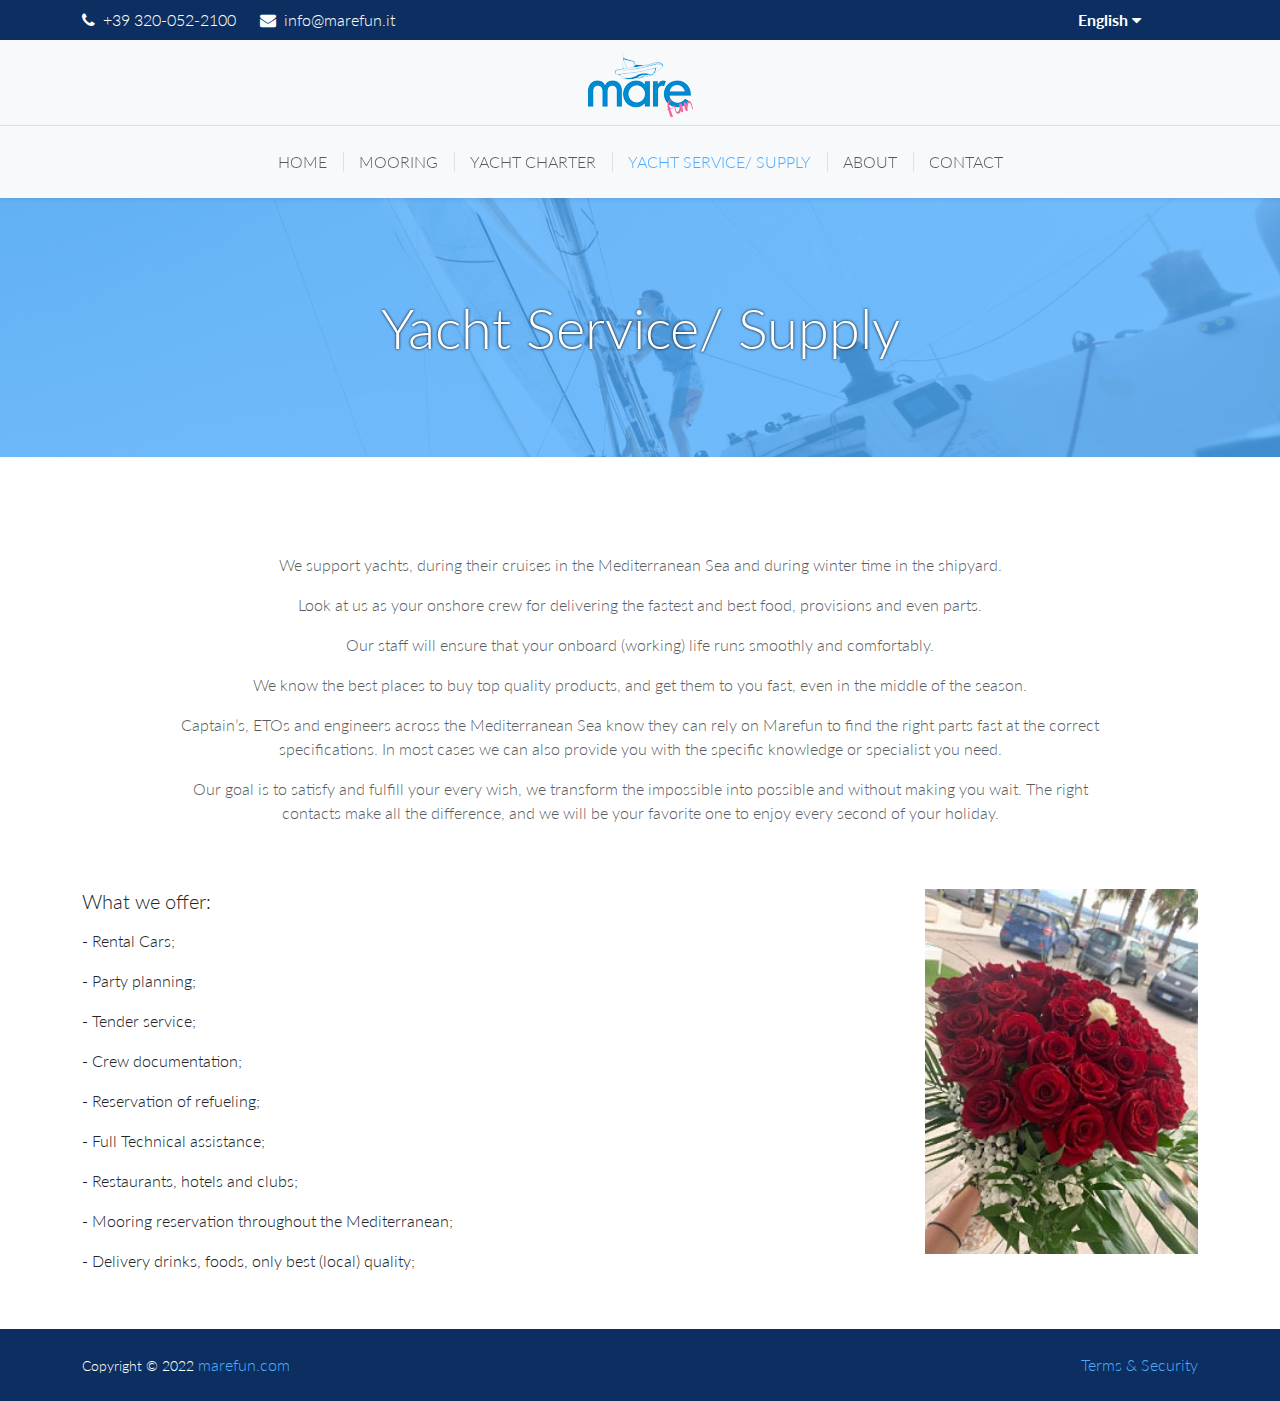
<file: yacht_service.html>
<!DOCTYPE html>
<html lang="en">
  <head>
    <!-- Required meta tags -->
    <meta charset="utf-8" />
    <meta name="viewport" content="width=device-width, initial-scale=1" />

    <!-- Bootstrap CSS -->
    <link href="https://cdn.jsdelivr.net/npm/bootstrap@5.1.3/dist/css/bootstrap.min.css" rel="stylesheet" crossorigin="anonymous" />
    <!-- google font Quicksand -->
    <link href="https://fonts.googleapis.com/css2?family=Lato:ital,wght@0,100;0,300;0,400;0,700;1,300&display=swap" rel="stylesheet" />
    <!-- font-awesome 4.7.0  -->
    <link rel="stylesheet" href="https://cdnjs.cloudflare.com/ajax/libs/font-awesome/4.7.0/css/font-awesome.min.css" crossorigin="anonymous" referrerpolicy="no-referrer" />
    <!-- style css -->
    <link rel="stylesheet" href="./css/style.css" />
    <!-- favicon  -->
    <link rel="icon" href="./images/favicon.png" />

    <title>Descrizione del sito</title>
  </head>
  <body>
    <!-- header-top-bar part html start -->
    <header id="header-top-bar" class="py-2">
      <div class="container">
        <div class="row">
          <div class="col-9 col-md-6">
            <div class="top-bar-content d-md-flex">
              <div class="mobile-number me-4">
                <a class="d-flex align-items-center text-white fw-light" href="tel:+393200522100"><i class="fa fa-phone me-2"></i> +39 320-052-2100</a>
              </div>
              <div class="mail-number">
                <a class="d-flex align-items-center text-white fw-light" href="mailto:info@marefun.it"><i class="fa fa-envelope me-2"></i> info@marefun.it</a>
              </div>
            </div>
          </div>
          <div class="col-3 col-md-6">
            <div class="top-bar-content justify-content-end d-flex">
              <div class="language">
                <div class="language-selected">English <i class="fa fa-caret-down ms-1"></i></div>
                <ul>
                  <!-- English -->
                  <li><a href="#" class="en">English</a></li>
                  <!-- Itali -->
                  <li><a href="#" class="it">Italiano</a></li>
                </ul>
              </div>
            </div>
          </div>
        </div>
      </div>
    </header>
    <section id="logo" class="py-2 bg-light d-none d-lg-block">
      <div class="container">
        <div class="row">
          <div class="col-lg-12">
            <div class="logo text-center">
              <a href="./index.html"> <img src="./images/logo2.png" alt="logo.png" class="img-fluid" /> </a>
            </div>
          </div>
        </div>
      </div>
    </section>
    <!-- header-top-bar part html end -->

    <!-- navbar part html start -->
    <nav class="navbar navbar-expand-lg navbar-light bg-light sticky-top py-3 shadow-sm border-top">
      <div class="container">
        <a class="navbar-brand d-lg-none" href="#"><img src="./images/logo2.png" alt="logo.png" class="img-fluid" /></a>
        <button class="navbar-toggler" type="button" data-bs-toggle="collapse" data-bs-target="#navbarNavDropdown" aria-controls="navbarNavDropdown" aria-expanded="false" aria-label="Toggle navigation">
          <span class="navbar-toggler-icon"></span>
        </button>
        <div class="collapse navbar-collapse" id="navbarNavDropdown">
          <ul class="navbar-nav m-auto">
            <li class="nav-item mx-2">
              <a class="nav-link fw-light" href="./index.html">HOME</a>
            </li>
            <li class="nav-item position-relative mx-2">
              <a class="nav-link fw-light" href="./mooring.html">MOORING</a>
            </li>
            <li class="nav-item position-relative mx-2">
              <a class="nav-link fw-light" href="./yacht_charter.html">YACHT CHARTER</a>
            </li>
            <li class="nav-item position-relative mx-2">
              <a class="nav-link fw-light active" href="./yacht_service.html">YACHT SERVICE/ SUPPLY</a>
            </li>
            <li class="nav-item position-relative mx-2">
              <a class="nav-link fw-light" href="./about.html">ABOUT </a>
            </li>
            <li class="nav-item position-relative mx-2">
              <a class="nav-link fw-light" href="./contact.html">CONTACT </a>
            </li>
          </ul>
        </div>
      </div>
    </nav>
    <!-- navbar part html end -->

    <!-- Yacht Service banner part html start -->
    <section id="yacht_service" class="py-5">
      <div class="container">
        <div class="row">
          <div class="col-lg-12">
            <div class="banner-text yacht-service-banner text-center py-5">
              <h3 class="display-4 text-white mb-0">Yacht Service/ Supply</h3>
            </div>
          </div>
        </div>
      </div>
    </section>
    <!-- Yacht Service banner part html end -->

    <!-- Yacht Service content part html start -->
    <section id="yacht_service-content" class="py-5">
      <div class="container">
        <div class="row">
          <div class="col-lg-10 m-auto">
            <div class="service-content text-center py-5">
              <p class="fs-6 fw-light text-muted">We support yachts, during their cruises in the Mediterranean Sea and during winter time in the shipyard.</p>
              <p class="fs-6 fw-light text-muted">Look at us as your onshore crew for delivering the fastest and best food, provisions and even parts.</p>
              <p class="fs-6 fw-light text-muted">Our staff will ensure that your onboard (working) life runs smoothly and comfortably.</p>
              <p class="fs-6 fw-light text-muted">We know the best places to buy top quality products, and get them to you fast, even in the middle of the season.</p>
              <p class="fs-6 fw-light text-muted">Captain’s, ETOs and engineers across the Mediterranean Sea know they can rely on Marefun to find the right parts fast at the correct specifications. In most cases we can also provide you with the specific knowledge or specialist you need.</p>
              <p class="fs-6 fw-light text-muted">Our goal is to satisfy and fulfill your every wish, we transform the impossible into possible and without making you wait. The right contacts make all the difference, and we will be your favorite one to enjoy every second of your holiday.</p>
            </div>
          </div>
        </div>
        <div class="row">
          <div class="col-md-6">
            <div class="offer-text">
              <h5 class="fs-5 fw-light">What we offer:</h5>
              <ul>
                <li class="fw-light fs-6 py-2">- Rental Cars;</li>
                <li class="fw-light fs-6 py-2">- Party planning;</li>
                <li class="fw-light fs-6 py-2">- Tender service;</li>
                <li class="fw-light fs-6 py-2">- Crew documentation;</li>
                <li class="fw-light fs-6 py-2">- Reservation of refueling;</li>
                <li class="fw-light fs-6 py-2">- Full Technical assistance;</li>
                <li class="fw-light fs-6 py-2">- Restaurants, hotels and clubs;</li>
                <li class="fw-light fs-6 py-2">- Mooring reservation throughout the Mediterranean;</li>
                <li class="fw-light fs-6 py-2">- Delivery drinks, foods, only best (local) quality;</li>
              </ul>
            </div>
          </div>
          <div class="col-md-6">
            <div class="offer-img text-center text-md-end">
              <img src="./images/offer-img.jpg" alt="offer-img.jpg" class="img-fluid w-50" />
            </div>
          </div>
        </div>
      </div>
    </section>
    <!-- Yacht Service content part html end -->

    <!-- footer part html start -->
    <section id="footer" class="py-4">
      <div class="container">
        <div class="row">
          <div class="col-md-6">
            <div class="footer-text text-center text-md-start mb-md-0 mb-4">
              <small class="fw-light text-white"><span>Copyright</span> © 2022 <a class="fs-6" href="./index.html"> marefun.com</a></small>
            </div>
          </div>
          <div class="col-md-6">
            <div class="footer-text text-center text-md-end">
              <small class="fw-light text-white">
                <label> <a class="fs-6" href="./TermsSecurity.html">Terms & Security</a> </label></small
              >
            </div>
          </div>
        </div>
      </div>
    </section>
    <!-- footer part html end -->

    <!-- jquery library functions 1.12.4v  -->
    <script src="./js/jquery-1.12.4.min.js"></script>
    <!-- Option 1: Bootstrap Bundle with Popper -->
    <script src="https://cdn.jsdelivr.net/npm/bootstrap@5.1.3/dist/js/bootstrap.bundle.min.js" integrity="sha384-ka7Sk0Gln4gmtz2MlQnikT1wXgYsOg+OMhuP+IlRH9sENBO0LRn5q+8nbTov4+1p" crossorigin="anonymous"></script>
    <!-- language change language js  -->
    <script src="./js/language.js"></script>
  </body>
</html>
</file>
<file: css/style.css>
/*common part css*/
* {
  margin: 0;
  outline: 0;
  padding: 0;
}

img {
  border: 0;
}

ul,
ol {
  margin: 0;
  padding: 0;
  list-style-type: none;
}

a {
  text-decoration: none;
}

a:hover {
  text-decoration: none;
}
.fw-semiBold {
  font-weight: 600;
}
.fw-medium {
  font-weight: 500;
}
body {
  top: 0 !important;
  font-family: "Lato", sans-serif;
}
/* header-top-bar part css  */

#header-top-bar {
  background-color: #0c2e60;
}

/* language bar */
.language {
  width: 120px;
  position: relative;
  margin-left: 40px;
  font-weight: bold;
}
.language-selected {
  display: flex;
  color: #fff;
  cursor: pointer;
  align-items: center;
}

.language ul {
  width: 140px;
  display: none;
  padding: 10px 0;
  position: absolute;
  background-color: #fff;
  box-shadow: 0px 1px 10px rgba(0, 0, 0, 0.5);
}

.language ul li {
  list-style: none;
}

.language ul li a {
  display: block;
  color: #252525;
  padding: 5px 15px;
}

.language ul li:hover {
  background-color: #4facfc;
}

.language:hover ul {
  display: block;
}
/* language bar */

/* navbar part css  */
.navbar-light .navbar-nav .nav-link.active,
.navbar-light .navbar-nav .show > .nav-link {
  color: #4facfc;
}
.nav-item::after {
  top: 50%;
  left: -8px;
  width: 1px;
  height: 50%;
  content: "";
  position: absolute;
  transform: translateY(-50%);
  background-color: #dee2e6;
}
/* banner part css  */

#banner {
  padding: 200px 0;
  position: relative;
  background-size: cover;
  background-repeat: no-repeat;
  background-position: center;
  background-image: url(../images/banner-img.jpg);
}
#banner::after {
  top: 0;
  left: 0;
  width: 100%;
  height: 100%;
  content: "";
  position: absolute;
  background-color: rgba(12, 46, 96, 0.8);
}
.banner-text {
  z-index: 1;
}
.banner-text h3 {
  color: #4facfc;
  text-shadow: 0px 0px 3px #000;
}
.banner-text span {
  color: #4facfc;
}
.banner-text .btn {
  height: 50px;
  font-size: 16px;
  padding: 0 35px;
  letter-spacing: 1px;
  background-color: #4facfc;
}
/* feature part css  */
.feature-item h5 {
  color: #4facfc;
}
/* agant-registation part css  */
#agant-registation {
  background-color: #0c2e60;
}
.registion-btn .btn {
  height: 50px;
  padding: 0 30px;
  letter-spacing: 1px;
  background-color: #4facfc;
}
.more-btn .btn {
  height: 50px;
  padding: 0 30px;
  letter-spacing: 1px;
  background-color: #4facfc;
}
/* package part css  */
.package-header h4 {
  color: #4facfc;
}
.package-text a {
  color: #4facfc;
}

.review a i {
  color: #ffd700;
}

/* map part css  */
.location-match h3 {
  color: #4facfc;
}
.location-match h4 {
  color: #4facfc;
}
.location-match p {
  color: #4facfc;
}
.location-match .form-control {
  height: 50px;
  font-weight: 300;
}
.location-match .btn {
  height: 50px;
  background-color: #4facfc;
}
/* footer part css  */
#footer {
  background-color: #0c2e60;
}
#footer small {
  color: #4facfc;
}

/* mooring page part start  */
#mooring_banner {
  position: relative;
  background-size: cover;
  background-repeat: no-repeat;
  background-position: center;
  background-image: url(../images/mooring_banner.jpg);
}
#mooring_banner::after {
  top: 0;
  left: 0;
  width: 100%;
  content: "";
  height: 100%;
  position: absolute;
  background-color: rgba(79, 171, 252, 0.8);
}
.price_btn .btn {
  background-color: #4facfc;
}
.modal-dialog {
  max-width: 100%;
}
.banner-text {
  z-index: 1;
  position: relative;
}

/* yacht charter page banner part start  */
#charter_banner {
  position: relative;
  background-size: cover;
  background-repeat: no-repeat;
  background-position: center;
  background-image: url(../images/yatch\ banner.png);
}
#charter_banner::after {
  top: 0;
  left: 0;
  width: 100%;
  height: 100%;
  content: "";
  position: absolute;
  background-color: rgba(79, 171, 252, 0.7);
}
/* charter_about part css  */

.white-logo {
  opacity: 0.3;
}
.nav-pills .nav-link.active,
.nav-pills .show > .nav-link {
  height: 50px;
  font-weight: normal !important;
  background-color: #4facfc;
}
.carousel-control-next,
.carousel-control-prev {
  opacity: 1;
  top: 50%;
  font-size: 40px;
  transform: translateY(-50%);
}
.carousel-control-next i,
.carousel-control-prev i {
  color: #4facfc;
  background-color: #ffffff;
  width: 40px;
  border-radius: 50%;
}
.specifications h3 {
  color: #ef8410;
}
.booking-btn .btn {
  height: 50px;
  background-color: #4facfc;
}
.golden-header {
  color: #ffd700;
}
/* yacht_service page css start  */

#yacht_service {
  position: relative;
  background-size: cover;
  background-repeat: no-repeat;
  background-position: center;
  background-image: url(../images/yatch_supply_banner.png);
}
#yacht_service::after {
  top: 0;
  left: 0;
  width: 100%;
  height: 100%;
  content: "";
  position: absolute;
  background-color: rgba(79, 171, 252, 0.8);
}
/* about_banner page css start  */

#about_banner {
}
#about_banner {
  position: relative;
  background-size: cover;
  background-repeat: no-repeat;
  background-position: center;
  background-image: url(../images/about_banner.png);
}
#about_banner::after {
  top: 0;
  left: 0;
  width: 100%;
  height: 100%;
  content: "";
  position: absolute;
  background-color: rgba(79, 171, 252, 0.8);
}
.header-text h4 {
  color: #4facfc;
}
/* contact page css start  */

#contact_banner {
  position: relative;
  background-size: cover;
  background-repeat: no-repeat;
  background-position: center;
  background-image: url(../images/contact_banner.png);
}
#contact_banner::after {
  top: 0;
  left: 0;
  width: 100%;
  height: 100%;
  content: "";
  position: absolute;
  background-color: rgba(79, 171, 252, 0.8);
}
.contact_taxt p {
  color: #395fa5;
}
.contact_taxt .form-height {
  height: 50px;
}
.contact_taxt .btn {
  background-color: #4facfc;
}
/* termsandsecurity part css  */
#termsandsecurity {
  position: relative;
  background-color: #4facfc;
}
.footer-text small a {
  color: #4facfc;
}
/* Small devices (landscape phones, 576px and up) */
@media (max-width: 767.98px) {
  .language ul {
    width: auto;
    z-index: 99999;
    left: -20px;
  }
}

/* Medium devices (tablets, 768px and up) */
@media (min-width: 768px) and (max-width: 991.98px) {
  .language ul {
    width: 130px;
    z-index: 9999;
  }
}
</file>
